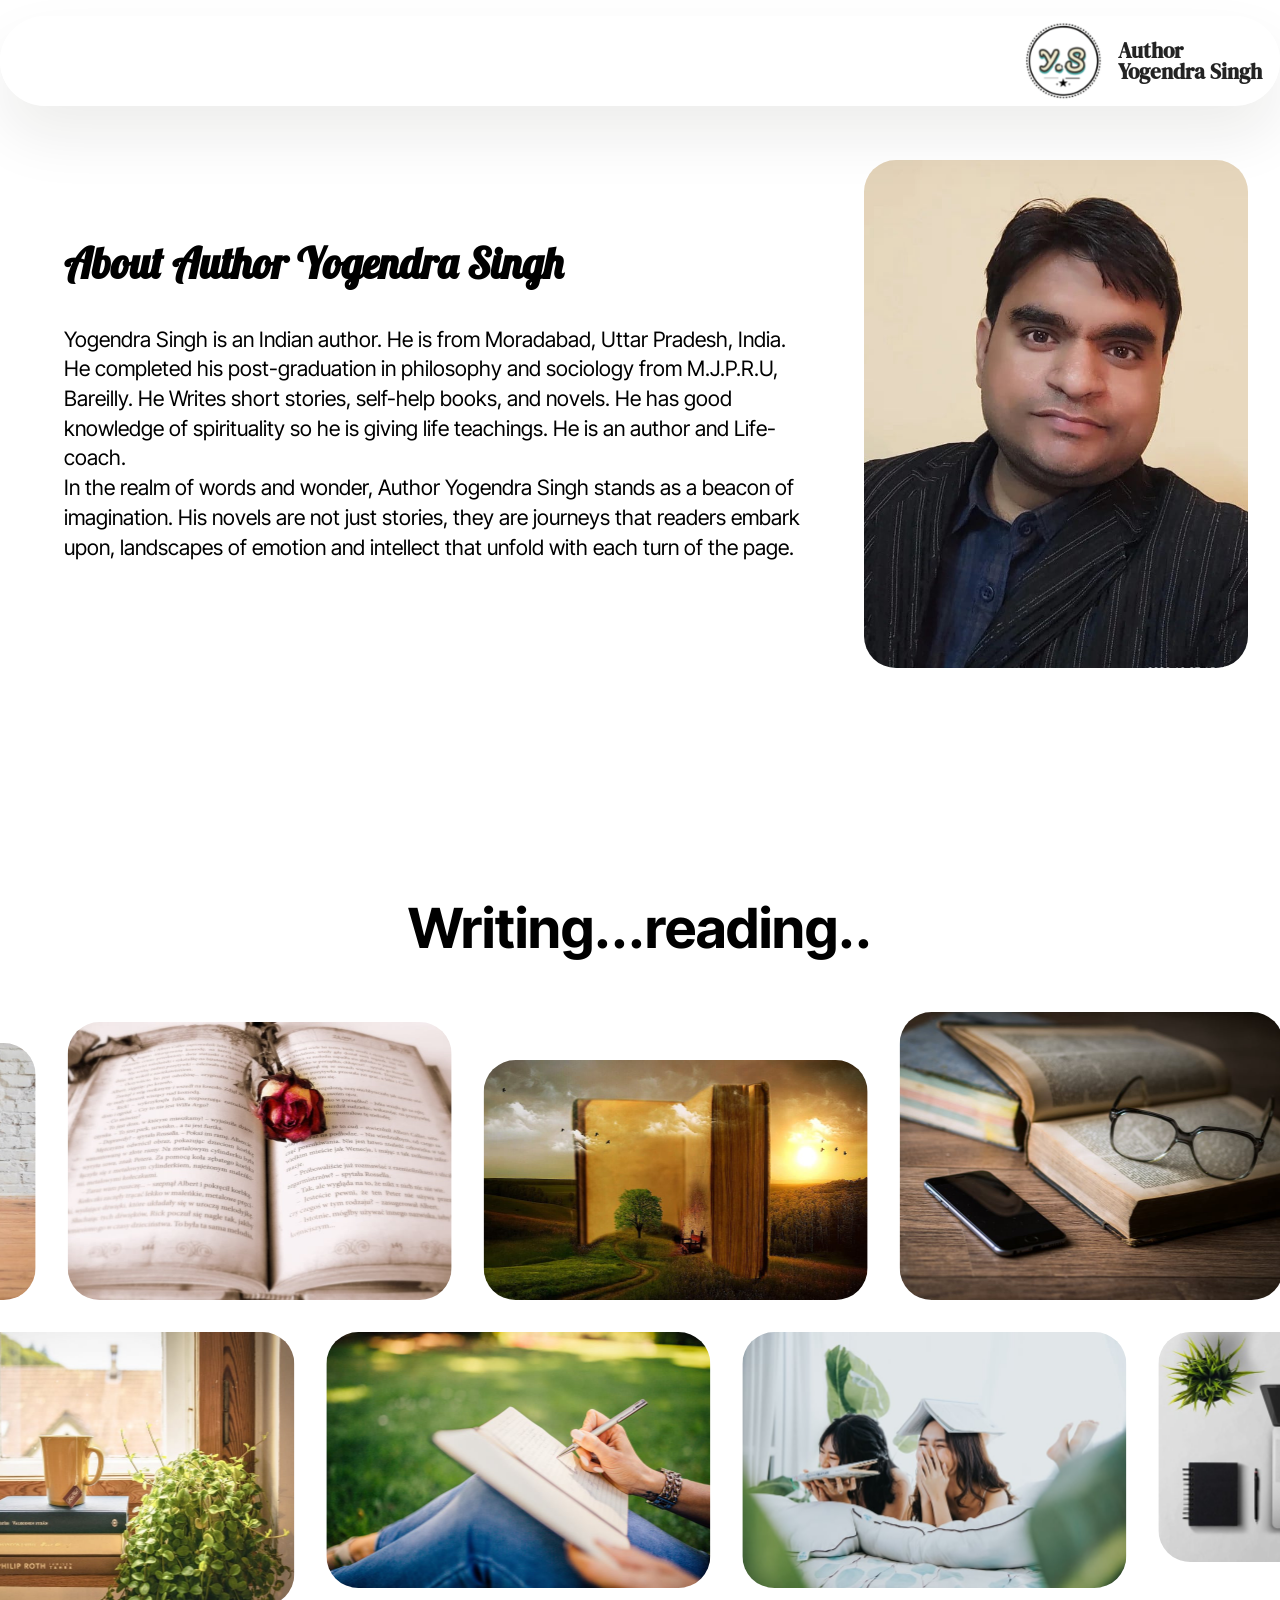
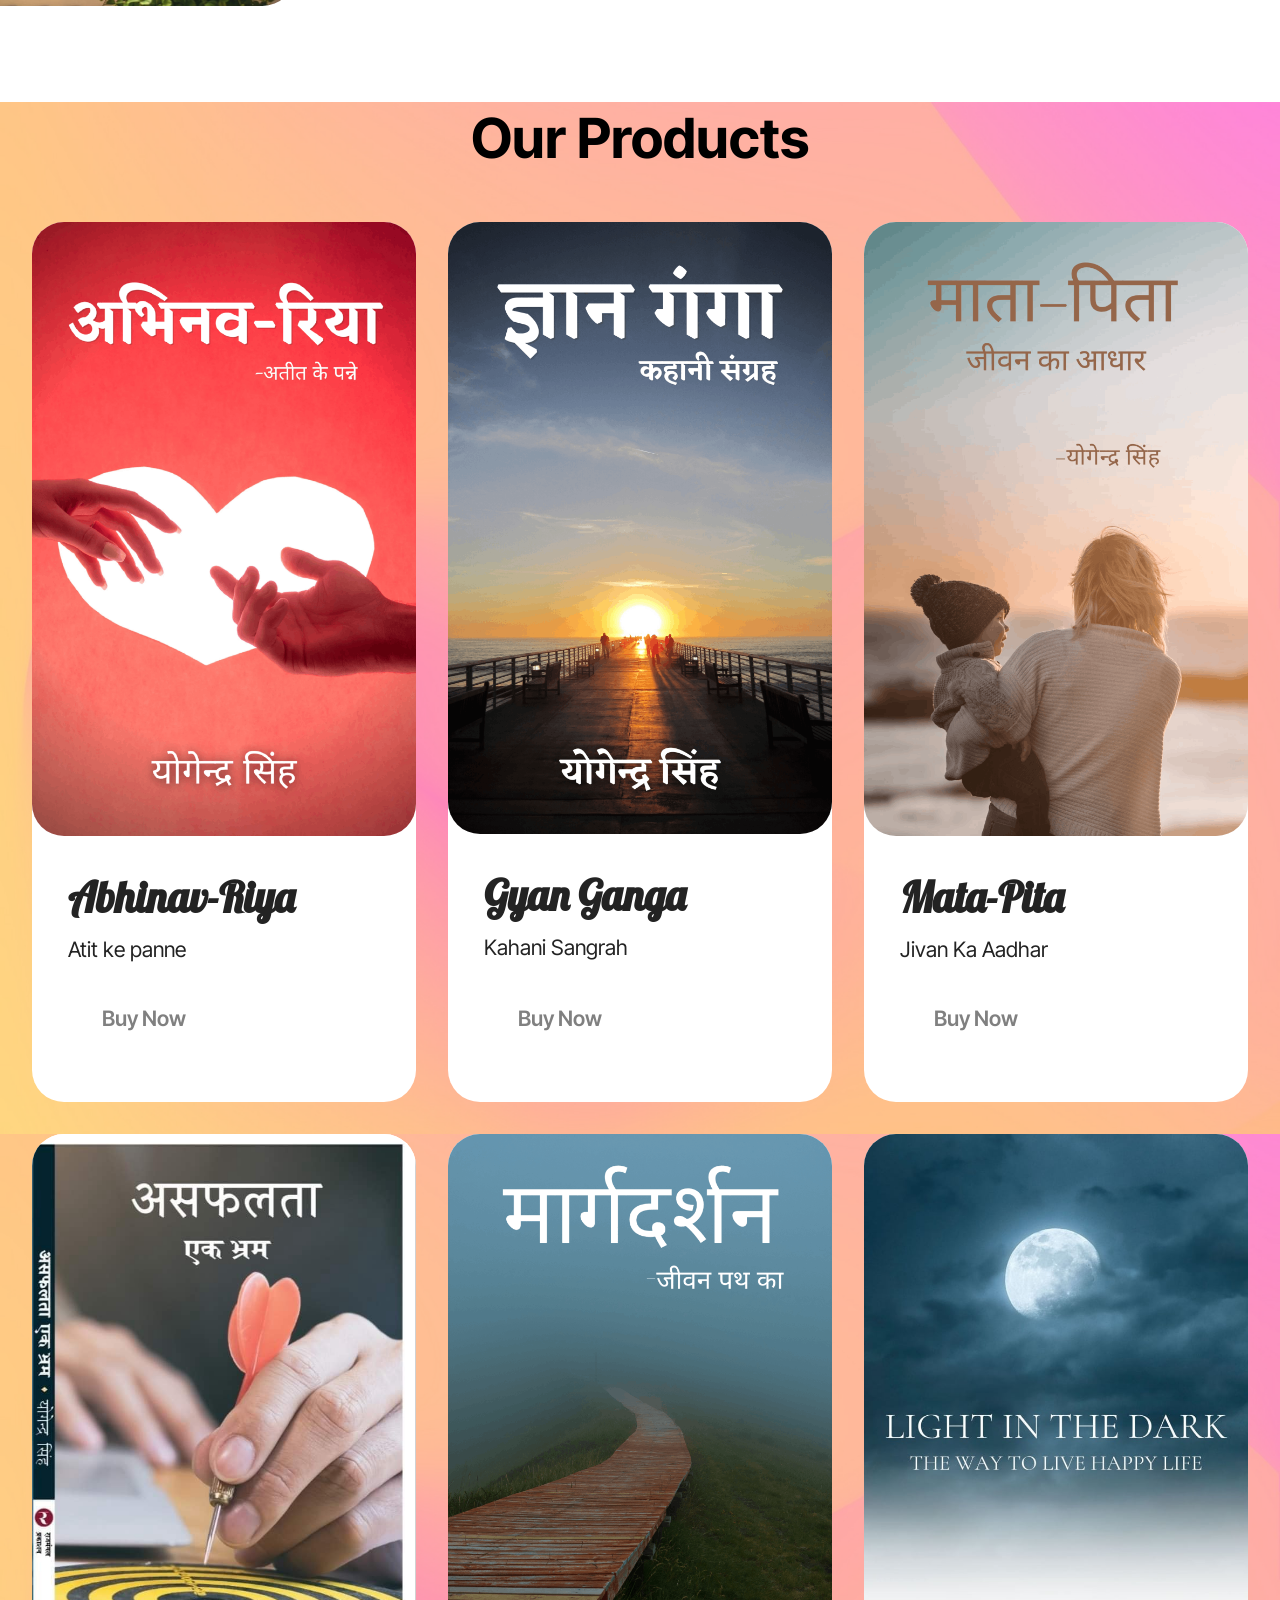
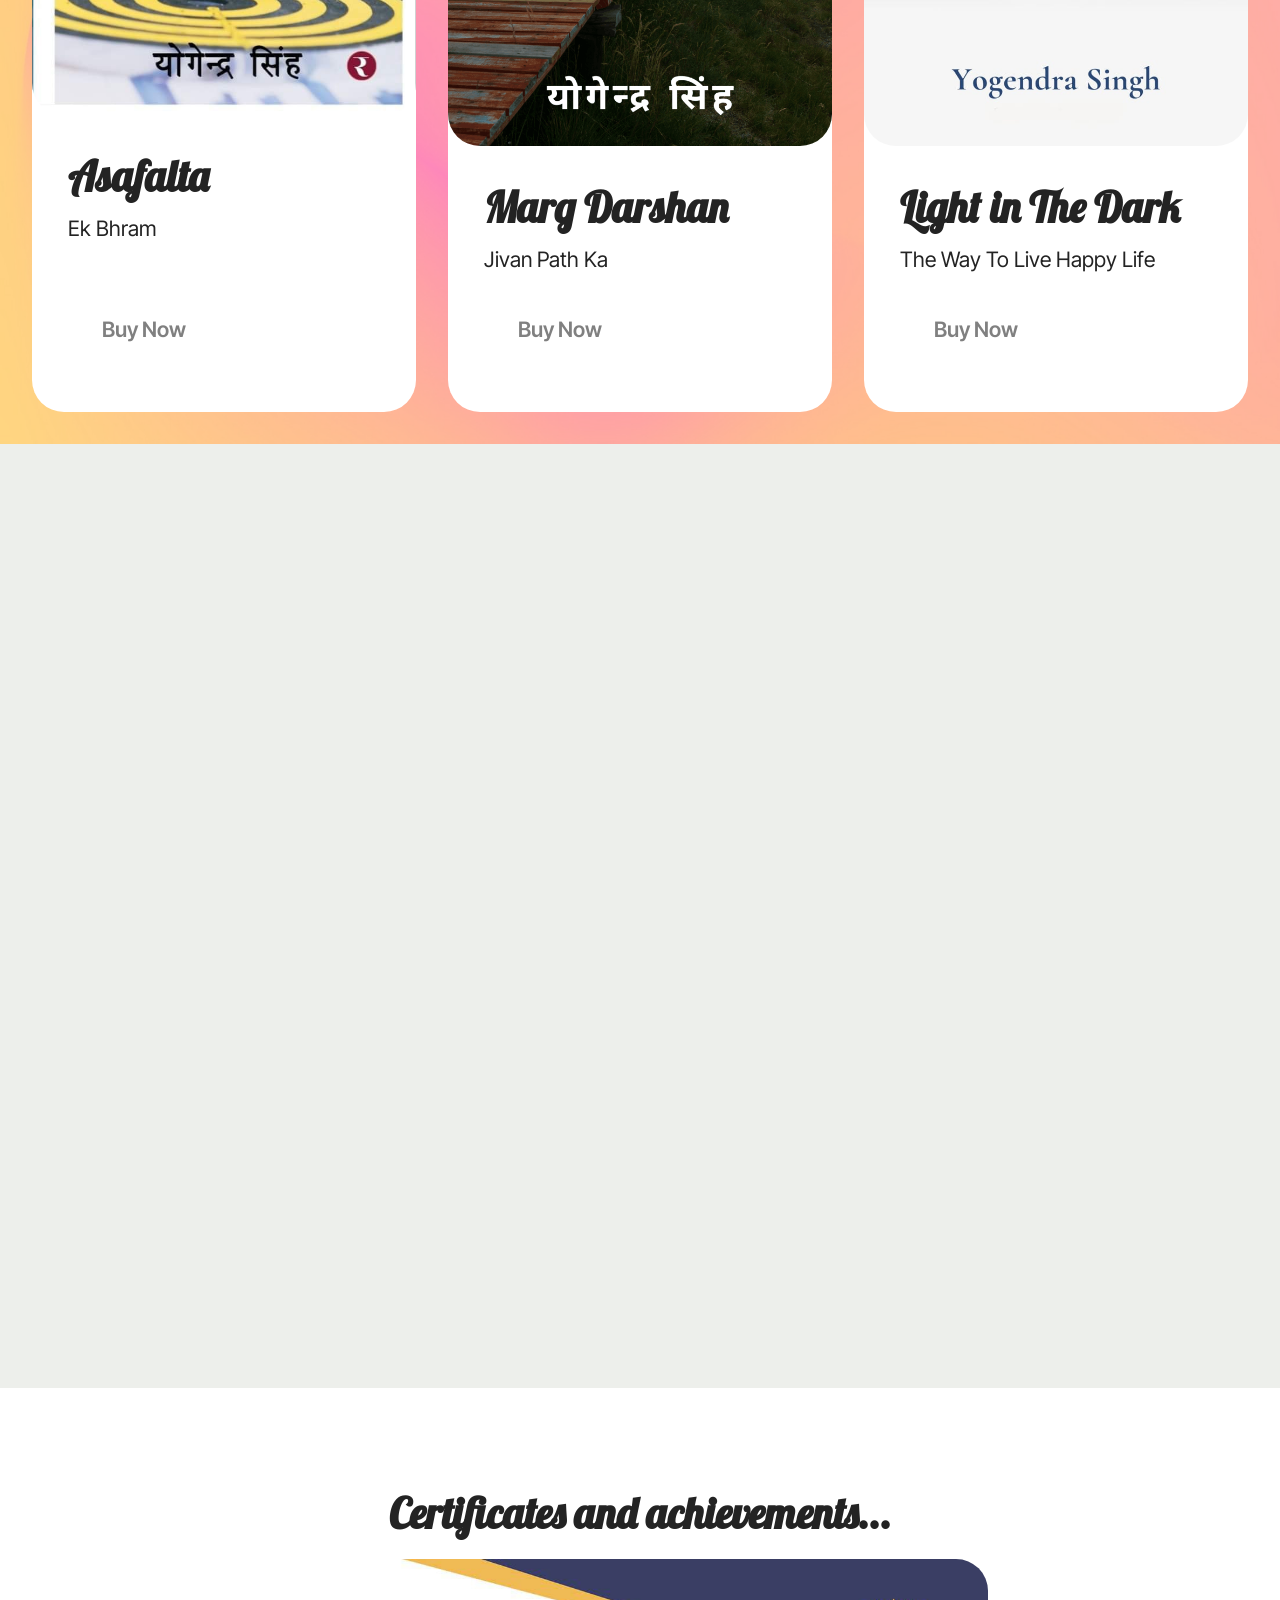
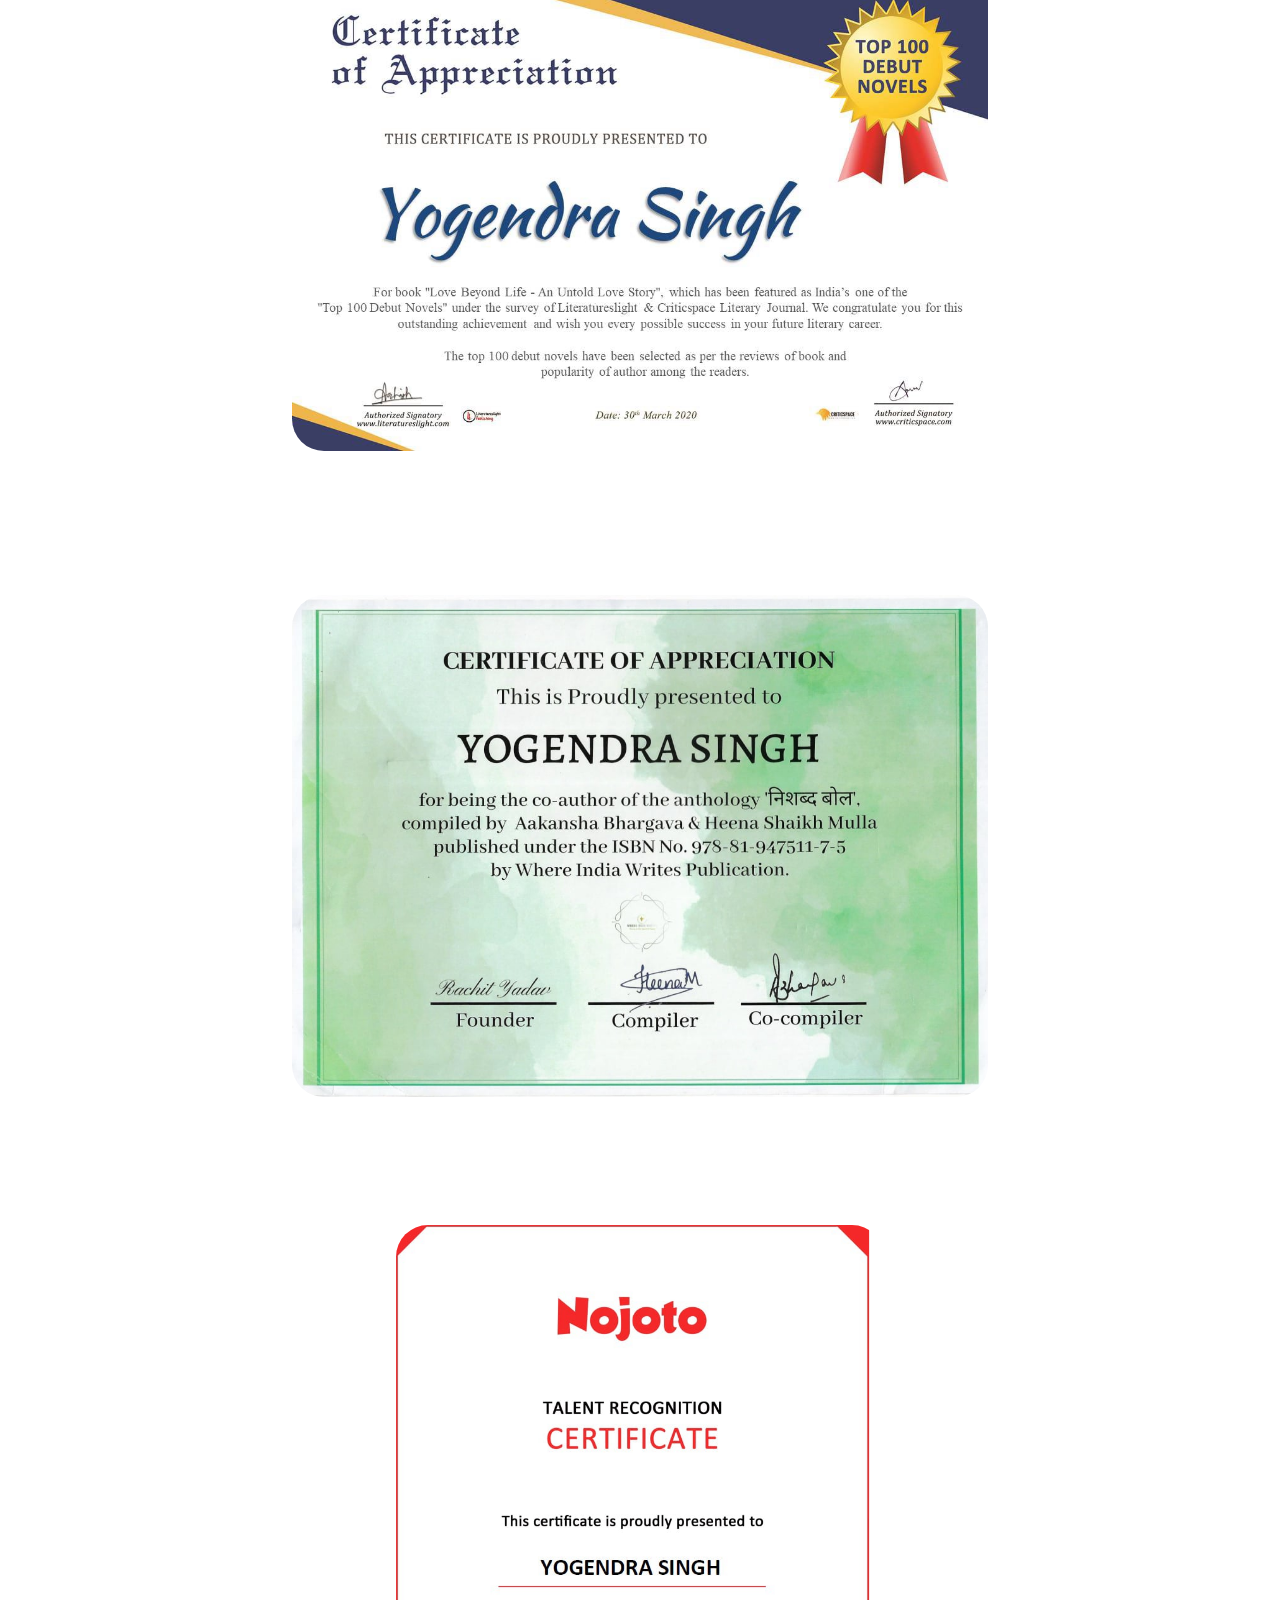
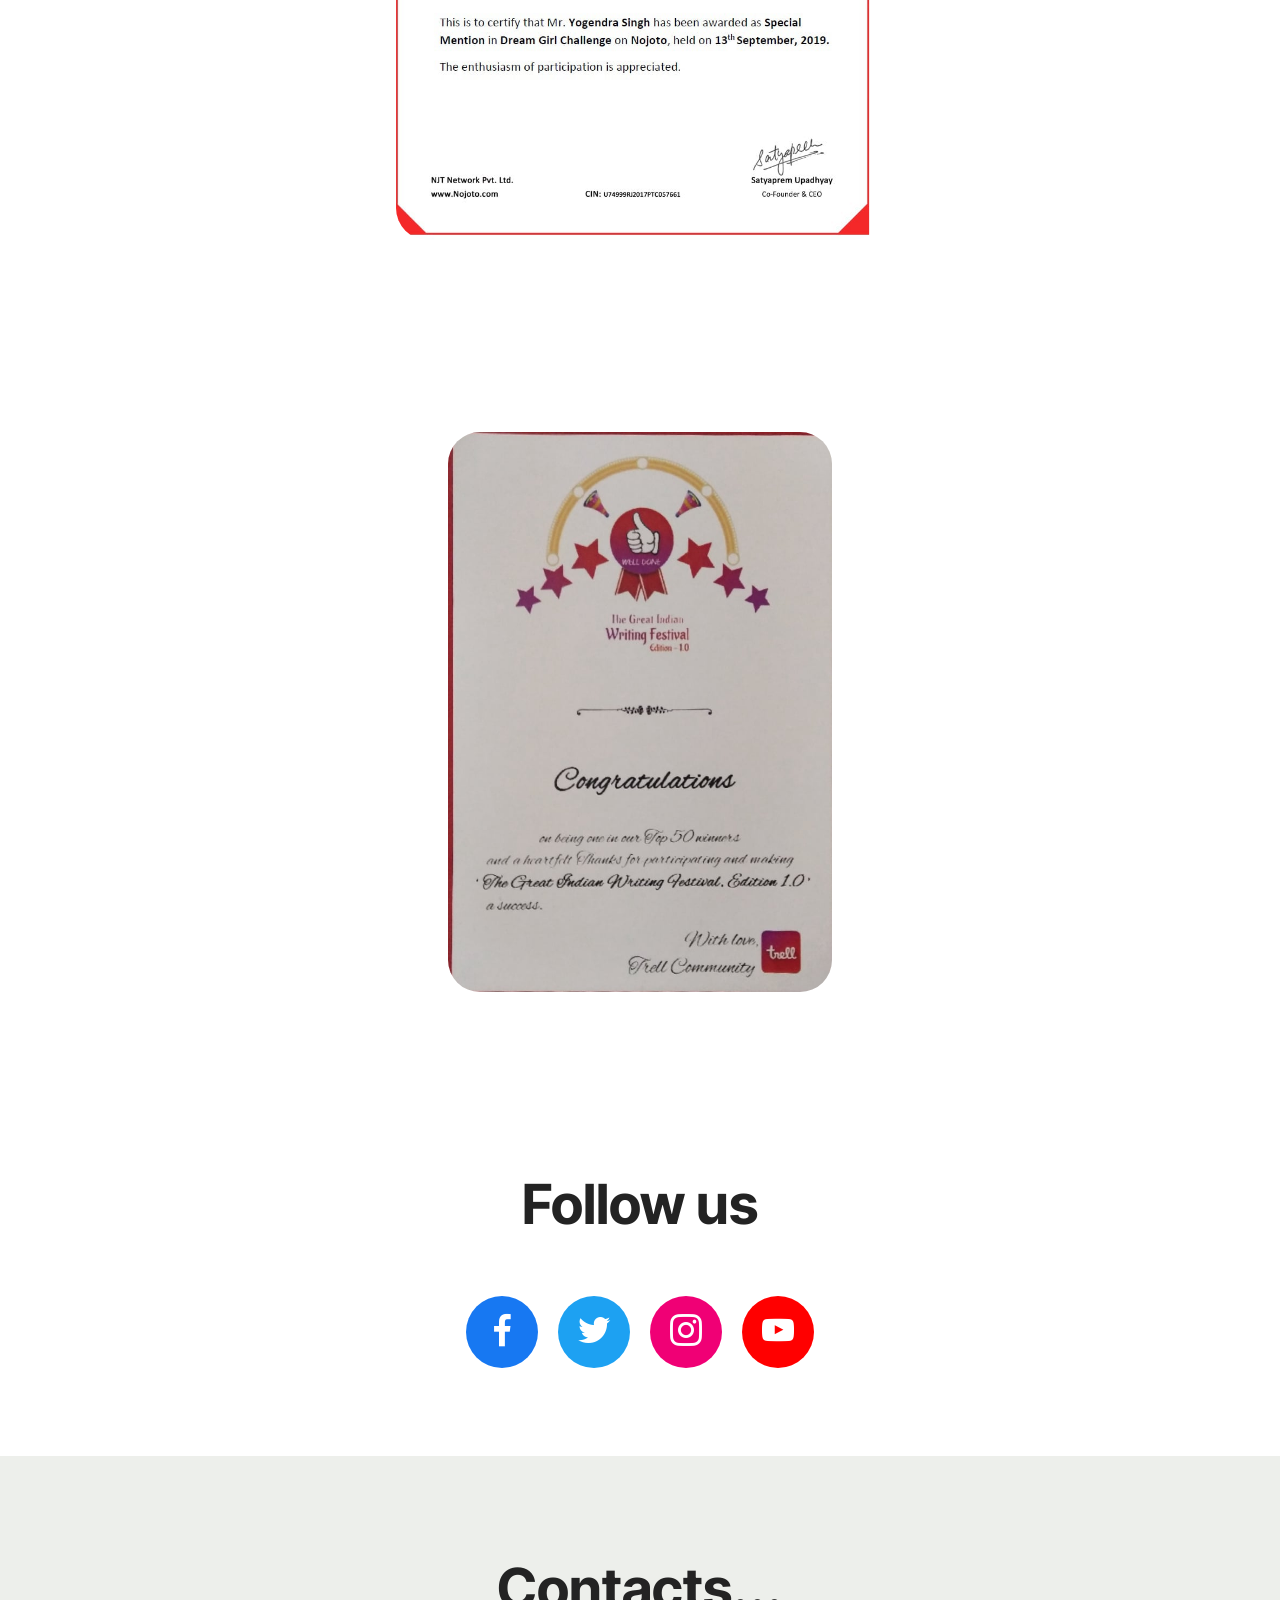
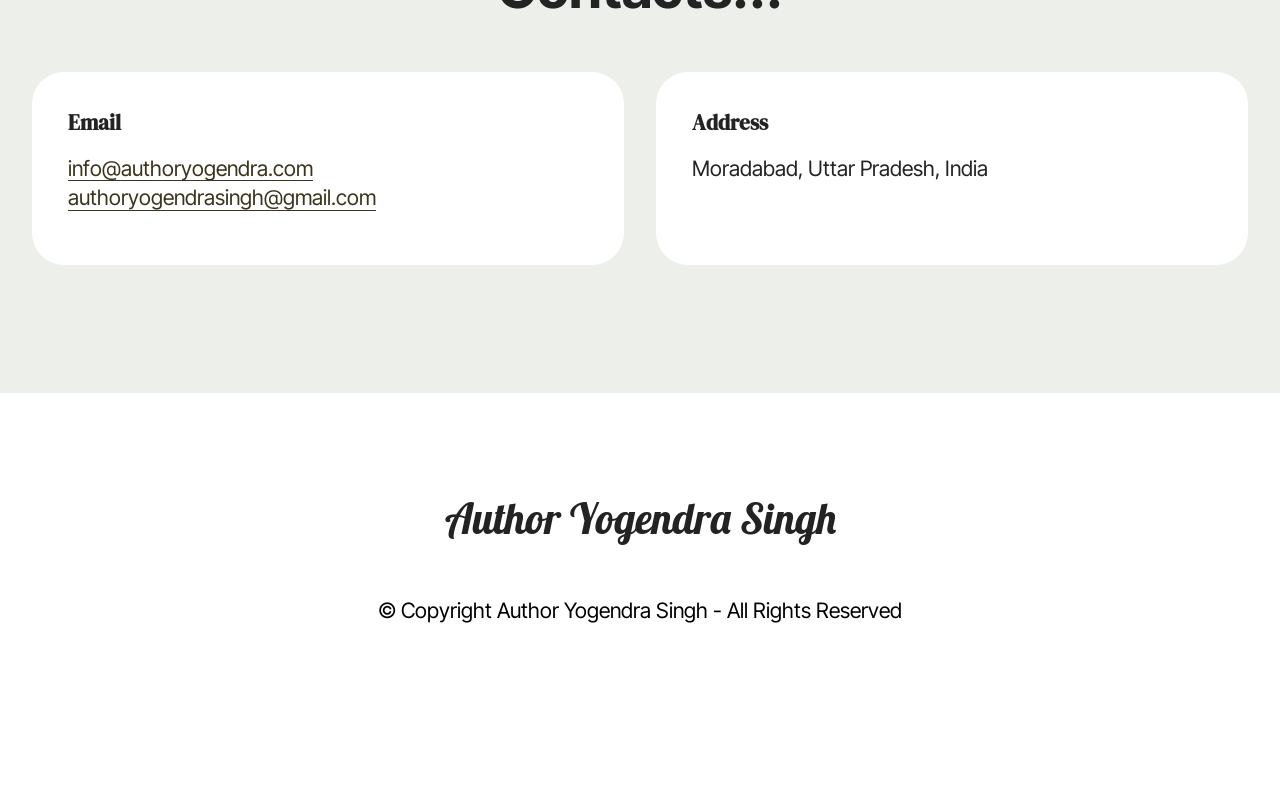
<file: index.html>
<!DOCTYPE html>
<html  >
<head>
  <!-- Site made with Mobirise Website Builder v5.9.13, https://mobirise.com -->
  <meta charset="UTF-8">
  <meta http-equiv="X-UA-Compatible" content="IE=edge">
  <meta name="generator" content="Mobirise v5.9.13, mobirise.com">
  <meta name="viewport" content="width=device-width, initial-scale=1, minimum-scale=1">
  <link rel="shortcut icon" href="assets/images/download-96x96.png" type="image/x-icon">
  <meta name="description" content="">
  
  
  <title>Home</title>
  <link rel="stylesheet" href="assets/web/assets/mobirise-icons2/mobirise2.css">
  <link rel="stylesheet" href="assets/bootstrap/css/bootstrap.min.css">
  <link rel="stylesheet" href="assets/bootstrap/css/bootstrap-grid.min.css">
  <link rel="stylesheet" href="assets/bootstrap/css/bootstrap-reboot.min.css">
  <link rel="stylesheet" href="assets/animatecss/animate.css">
  <link rel="stylesheet" href="assets/dropdown/css/style.css">
  <link rel="stylesheet" href="assets/socicon/css/styles.css">
  <link rel="stylesheet" href="assets/theme/css/style.css">
  <link rel="preload" href="https://fonts.googleapis.com/css?family=Inter+Tight:100,200,300,400,500,600,700,800,900,100i,200i,300i,400i,500i,600i,700i,800i,900i&display=swap" as="style" onload="this.onload=null;this.rel='stylesheet'">
  <noscript><link rel="stylesheet" href="https://fonts.googleapis.com/css?family=Inter+Tight:100,200,300,400,500,600,700,800,900,100i,200i,300i,400i,500i,600i,700i,800i,900i&display=swap"></noscript>
  <link rel="preload" href="https://fonts.googleapis.com/css?family=Lobster:400&display=swap" as="style" onload="this.onload=null;this.rel='stylesheet'">
  <noscript><link rel="stylesheet" href="https://fonts.googleapis.com/css?family=Lobster:400&display=swap"></noscript>
  <link rel="preload" href="https://fonts.googleapis.com/css?family=DM+Serif+Display:400,400i&display=swap" as="style" onload="this.onload=null;this.rel='stylesheet'">
  <noscript><link rel="stylesheet" href="https://fonts.googleapis.com/css?family=DM+Serif+Display:400,400i&display=swap"></noscript>
  <link rel="preload" as="style" href="assets/mobirise/css/mbr-additional.css?v=7KCooY"><link rel="stylesheet" href="assets/mobirise/css/mbr-additional.css?v=7KCooY" type="text/css">

  
  
  
</head>
<body>
  
  <section data-bs-version="5.1" class="menu menu1 cid-uabtfNA4do" once="menu" id="menu01-1q">
	

	<nav class="navbar navbar-dropdown navbar-expand-lg">
		<div class="container">
			<div class="navbar-brand">
				<span class="navbar-logo">
					<a href="http://authoryogendra.com">
						<img src="assets/images/download-96x96.png" alt="Mobirise Website Builder" style="height: 5rem;">
					</a>
				</span>
				<span class="navbar-caption-wrap"><a class="navbar-caption text-black text-primary display-4" href="http://authoryogendra.com">Author<br>Yogendra Singh</a></span>
			</div>
			
			
		</div>
	</nav>
</section>

<section data-bs-version="5.1" class="start article4 cid-uabpik7nTS" id="article04-1k">
	

	
	

	<div class="container">
		<div class="row justify-content-center">
			<div class="col-12 col-md-12 col-lg-4 image-wrapper">
				<img class="w-100" src="assets/images/yogi-632x836.jpg" alt="Mobirise Website Builder">
			</div>
			<div class="col-12 col-md-12 col-lg">
				<div class="text-wrapper align-left">
					<h1 class="mbr-section-title mbr-fonts-style mb-4 display-5">
						<strong>About Author Yogendra Singh</strong><strong><br></strong></h1>
					<p class="mbr-text mbr-fonts-style mb-4 display-7">
						Yogendra Singh is an Indian author. He is from Moradabad, Uttar Pradesh, India. He completed his post-graduation in philosophy and sociology from M.J.P.R.U, Bareilly. He Writes short stories, self-help books, and novels. He has good knowledge of spirituality so he is giving life teachings. He is an author and Life-coach.<br>In the realm of words and wonder, Author Yogendra Singh stands as a beacon of imagination. His novels are not just stories, they are journeys that readers embark upon, landscapes of emotion and intellect that unfold with each turn of the page.<br>
					</p>
					
				</div>
			</div>
		</div>
	</div>
</section>

<section data-bs-version="5.1" class="gallery4 cid-uabqQ0Pp3f" id="gallery04-1l">
  
  
  <div class="container-fluid gallery-wrapper">
    <div class="row justify-content-center">
      <div class="col-12 content-head">
        <div class="mbr-section-head mb-5">
          <h4 class="mbr-section-title mbr-fonts-style align-center mb-0 display-2"><strong>Writing...reading..</strong></h4>
          
        </div>
      </div>
    </div>
    <div class="grid-container">
      <div class="grid-container-1" style="transform: translate3d(-200px, 0px, 0px);">
        <div class="grid-item">
          <img src="assets/images/mbr-1-768x513.jpg" alt="Mobirise Website Builder">
        </div>
        <div class="grid-item">
          <img src="assets/images/mbr-768x556.jpg" alt="Mobirise Website Builder">
        </div>
        <div class="grid-item">
          <img src="assets/images/mbr-768x480.jpg" alt="Mobirise Website Builder">
        </div>
        <div class="grid-item">
          <img src="assets/images/mbr-768x576.jpg" alt="Mobirise Website Builder">
        </div>
      </div>
      <div class="grid-container-2" style="transform: translate3d(-70px, 0px, 0px);">
        <div class="grid-item">
          <img src="assets/images/mbr-768x548.jpg" alt="Mobirise Website Builder">
        </div>
        <div class="grid-item">
          <img src="assets/images/mbr-1-768x512.jpg" alt="Mobirise Website Builder">
        </div>
        <div class="grid-item">
          <img src="assets/images/mbr-768x513.jpg" alt="Mobirise Website Builder">
        </div>
        <div class="grid-item">
          <img src="assets/images/mbr-768x461.jpg" alt="Mobirise Website Builder">
        </div>
      </div>
    </div>
  </div>
</section>

<section data-bs-version="5.1" class="pricing02 cid-uabiNWmJzc" id="pricing02-1i">
  
  <div class="mbr-overlay"></div>
  <div class="container">
    <div class="row justify-content-center">
      <div class="col-12 content-head">
        <div class="mbr-section-head mb-5">
          <h4 class="mbr-section-title mbr-fonts-style align-center mb-0 display-2">
            <strong>Our Products</strong>
          </h4>
          
          
        </div>
      </div>
    </div>
    <div class="row">
      <div class="item features-image col-12 col-md-6 col-lg-4">
        <div class="item-wrapper">
          <div class="item-img">
            <img src="assets/images/20220512-111811-712x1139.png" alt="Mobirise Website Builder">
          </div>
          <div class="item-content">
            <h5 class="item-title mbr-fonts-style display-5">
              <strong>Abhinav-Riya</strong></h5>
            <h6 class="item-subtitle mbr-fonts-style display-7">
              Atit ke panne</h6>
            
            <div class="mbr-section-btn item-footer"><a href="https://notionpress.com/read/abhinav-riya" class="btn item-btn btn-primary display-7" target="_blank">Buy Now</a></div>
          </div>

        </div>
      </div>
      <div class="item features-image col-12 col-md-6 col-lg-4">
        <div class="item-wrapper">
          <div class="item-img">
            <img src="assets/images/png-20220315-112415-712x1136.png" alt="Mobirise Website Builder">
          </div>
          <div class="item-content">
            <h5 class="item-title mbr-fonts-style display-5">
              <strong>Gyan Ganga</strong></h5>
            <h6 class="item-subtitle mbr-fonts-style display-7">Kahani Sangrah</h6>
            
            <div class="mbr-section-btn item-footer"><a href="https://notionpress.com/read/gyan-ganga-1368373-1368373" class="btn item-btn btn-primary display-7" target="_blank">Buy Now</a></div>
          </div>
        </div>
      </div>
      <div class="item features-image col-12 col-md-6 col-lg-4">
        <div class="item-wrapper">
          <div class="item-img">
            <img src="assets/images/20220323-161016-712x1139.png" alt="Mobirise Website Builder">
          </div>
          <div class="item-content">
            <h5 class="item-title mbr-fonts-style display-5">
              <strong>Mata-Pita</strong></h5>
            <h6 class="item-subtitle mbr-fonts-style display-7">
              Jivan Ka Aadhar</h6>
            
            <div class="mbr-section-btn item-footer"><a href="https://notionpress.com/read/mata-pita" class="btn item-btn btn-primary display-7" target="_blank">Buy Now</a></div>
          </div>
        </div>
      </div>
    </div>
  </div>
</section>

<section data-bs-version="5.1" class="pricing02 cid-uabiOFfcFu" id="pricing02-1j">
  
  <div class="mbr-overlay"></div>
  <div class="container">
    <div class="row justify-content-center">
      <div class="col-12 content-head">
        
      </div>
    </div>
    <div class="row">
      <div class="item features-image col-12 col-md-6 col-lg-4">
        <div class="item-wrapper">
          <div class="item-img">
            <img src="assets/images/asaflta-ek-bhram-660x999.jpg" alt="Mobirise Website Builder">
          </div>
          <div class="item-content">
            <h5 class="item-title mbr-fonts-style display-5">
              <strong>Asafalta</strong></h5>
            <h6 class="item-subtitle mbr-fonts-style display-7">Ek Bhram</h6>
            
            <div class="mbr-section-btn item-footer"><a href="https://www.amazon.com/Asafalta-Ek-Bhram-Yogendra-Singh/dp/9390216451" class="btn item-btn btn-primary display-7" target="_blank">Buy Now</a></div>
          </div>

        </div>
      </div>
      <div class="item features-image col-12 col-md-6 col-lg-4">
        <div class="item-wrapper">
          <div class="item-img">
            <img src="assets/images/image.jpeg-712x1136.png" alt="Mobirise Website Builder">
          </div>
          <div class="item-content">
            <h5 class="item-title mbr-fonts-style display-5">
              <strong>Marg Darshan</strong></h5>
            <h6 class="item-subtitle mbr-fonts-style display-7">Jivan Path Ka</h6>
            
            <div class="mbr-section-btn item-footer"><a href="https://www.amazon.in/dp/B08KFLHR3B" class="btn item-btn btn-primary display-7" target="_blank">Buy Now</a></div>
          </div>
        </div>
      </div>
      <div class="item features-image col-12 col-md-6 col-lg-4">
        <div class="item-wrapper">
          <div class="item-img">
            <img src="assets/images/0001-14838171970-20201225-194029-712x1136.jpg" alt="Mobirise Website Builder">
          </div>
          <div class="item-content">
            <h5 class="item-title mbr-fonts-style display-5">
              <strong>Light in The Dark</strong></h5>
            <h6 class="item-subtitle mbr-fonts-style display-7">
              The Way To Live Happy Life</h6>
            
            <div class="mbr-section-btn item-footer"><a href="https://www.amazon.in/dp/B08RB6JSXR" class="btn item-btn btn-primary display-7" target="_blank">Buy Now</a></div>
          </div>
        </div>
      </div>
    </div>
  </div>
</section>

<section data-bs-version="5.1" class="gallery05 cid-uabqU4kS7P" id="gallery05-1m">
    

    
    
    <div class="container">
        <div class="row justify-content-center">
            <div class="col-md-12 content-head mb-5">
                <h1 class="mbr-section-title mbr-fonts-style mb-0 display-2"><strong>captured moments...</strong></h1>
                
            </div>
        </div>
        <div class="row justify-content-center  blockContent">
            <div class="col-12 col-lg-6">
                <div class="row">
                    <div class="col-xs-12 col-sm-12 col-md-6 col-lg-6 active">
                        <div class="item-wrapper">
                            <div class="item-img">
                                <img src="assets/images/fb-img-1576686070331-518x519.jpg" alt="Mobirise Website Builder" title="" data-slide-to="0" data-bs-slide-to="0" class="smallImage">
                            </div>

                        </div>
                    </div>
                    <div class="col-md-6 col-xs-12 col-sm-12 col-lg-6">
                        <div class="item-wrapper">
                            <div class="item-img">
                                <img src="assets/images/fb-img-1649014537142-518x388.jpg" alt="Mobirise Website Builder" title="" data-slide-to="1" data-bs-slide-to="1" class="smallImage">
                            </div>

                        </div>
                    </div>
                    <div class="col-xs-12 col-sm-12 col-md-6 col-lg-6">
                        <div class="item-wrapper">
                            <div class="item-img">
                                <img src="assets/images/fb-img-1649014539898-518x388.jpg" alt="Mobirise Website Builder" title="" data-slide-to="2" data-bs-slide-to="2" class="smallImage">
                            </div>
                        </div>
                    </div>
                    <div class="col-xs-12 col-sm-12 col-md-6 col-lg-6">
                        <div class="item-wrapper">
                            <div class="item-img">
                                <img src="assets/images/fb-img-1576686101468-518x508.jpg" alt="Mobirise Website Builder" title="" data-slide-to="3" data-bs-slide-to="3" class="smallImage">
                            </div>
                        </div>
                    </div>
                </div>
            </div>
            <div class="col-12 col-lg-6">
                <div class="item-wrapper">
                    <div class="item-img ">
                        <img class="w-100 largeImage" src="assets/images/img-20220404-11357-1080x1093.jpeg" alt="Mobirise Website Builder" data-slide-to="3" data-bs-slide-to="3">
                    </div>

                </div>
            </div>
        </div>
    </div>
</section>

<section data-bs-version="5.1" class="image3 cid-uacNAuCkk5" id="image03-1t">
  

  
  

  <div class="container">
    <div class="row justify-content-center">
      <div class="col-12 col-lg-7">
        <h4 class="mbr-description mbr-fonts-style mb-3 align-center display-5"><strong>Certificates and achievements...</strong></h4>
        
        <div class="image-wrapper">
          <img class="w-100" src="assets/images/top-100-debut-novels-literatureslight-16-2-1120x792.jpg" alt="Mobirise Website Builder">
        </div>
      </div>
    </div>
  </div>
</section>

<section data-bs-version="5.1" class="image3 cid-uacNVrBTRI" id="image03-1u">
  

  
  

  <div class="container">
    <div class="row justify-content-center">
      <div class="col-12 col-lg-7">
        
        
        <div class="image-wrapper">
          <img class="w-100" src="assets/images/001-1101x795.jpg" alt="Mobirise Website Builder">
        </div>
      </div>
    </div>
  </div>
</section>

<section data-bs-version="5.1" class="image3 cid-uacNWbrFa4" id="image03-1v">
  

  
  

  <div class="container">
    <div class="row justify-content-center">
      <div class="col-12 col-lg-5">
        
        
        <div class="image-wrapper">
          <img class="w-100" src="assets/images/sss-825x1039.jpg" alt="Mobirise Website Builder">
        </div>
      </div>
    </div>
  </div>
</section>

<section data-bs-version="5.1" class="image3 cid-uacNWP9gqW" id="image03-1w">
  

  
  

  <div class="container">
    <div class="row justify-content-center">
      <div class="col-12 col-lg-4">
        
        
        <div class="image-wrapper">
          <img class="w-100" src="assets/images/scanner-20200417-193231-710x1036.jpg" alt="Mobirise Website Builder">
        </div>
      </div>
    </div>
  </div>
</section>

<section data-bs-version="5.1" class="social4 cid-uabqYyXhXO" id="social04-1n">
    
    
    

    <div class="container">
        <div class="media-container-row">
            <div class="col-12">
                <h3 class="mbr-section-title align-center mb-5 mbr-fonts-style display-2">
                    <strong>Follow us</strong>
                </h3>
                <div class="social-list align-center">
                    <a class="iconfont-wrapper bg-facebook m-2 " target="_blank" href="https://www.facebook.com/authoryogendrasingh">
                        <span class="socicon-facebook socicon"></span>
                    </a>
                    <a class="iconfont-wrapper bg-twitter m-2" href="https://twitter.com/authoryogendra" target="_blank">
                        <span class="socicon-twitter socicon"></span>
                    </a>
                    <a class="iconfont-wrapper bg-instagram m-2" href="https://www.instagram.com/authoryogendrasingh" target="_blank">
                        <span class="socicon-instagram socicon"></span>
                    </a>
                    
                    
                    
                    
                    
                    
                    <a class="iconfont-wrapper bg-youtube m-2" href="https://www.youtube.com/channel/UC0AVZmReZIJlssT7CkR7dLw" target="_blank">
                        <span class="socicon-youtube socicon"></span>
                    </a>
                    
                </div>
            </div>
        </div>
    </div>
</section>

<section data-bs-version="5.1" class="contacts01 cid-uabrn3nCEk" id="contacts01-1p">
    

    
    
    <div class="container">
        <div class="row justify-content-center">
            <div class="col-12 content-head">
                <div class="mbr-section-head mb-5">
                    <h3 class="mbr-section-title mbr-fonts-style align-center mb-0 display-2">
                        <strong>Contacts...</strong></h3>
                    
                </div>
            </div>
        </div>
        <div class="row">
            
            <div class="item features-without-image col-12 col-md-6 active">
                <div class="item-wrapper">
                    <div class="text-wrapper">
                        <h6 class="card-title mbr-fonts-style mb-3 display-4">
                            <strong>Email</strong>
                        </h6>
                        <p class="mbr-text mbr-fonts-style display-7"><a href="mailto:info@authoryogendra.com" class="text-success">info@authoryogendra.com</a><br><a href="mailto:authoryogendrasingh@gmail.com" class="text-success">authoryogendrasingh@gmail.com</a></p>
                    </div>
                </div>
            </div>
            <div class="item features-without-image col-12 col-md-6">
                <div class="item-wrapper">
                    <div class="text-wrapper">
                        <h6 class="card-title mbr-fonts-style mb-3 display-4">
                            <strong>Address</strong>
                        </h6>
                        <p class="mbr-text mbr-fonts-style display-7">
                            Moradabad, Uttar Pradesh, India</p>
                    </div>
                </div>
            </div>
            
        </div>
    </div>
</section>

<section data-bs-version="5.1" class="footer3 cid-uabyGXyqfF" once="footers" id="footer03-1s">

        

    

    <div class="container">
        <div class="row">
            <div class="row-links">
                <ul class="header-menu">
                  
                  
                  
                  
                <li class="header-menu-item mbr-fonts-style display-5">Author Yogendra Singh</li></ul>
              </div>

            
            <div class="col-12 mt-4">
                <p class="mbr-fonts-style copyright display-7">
                    © Copyright Author Yogendra Singh - All Rights Reserved
                </p>
            </div>
        </div>
    </div>
</section><section class="display-7" style="padding: 0;align-items: center;justify-content: center;flex-wrap: wrap;    align-content: center;display: flex;position: relative;height: 4rem;"><a href="https://mobiri.se/3173440" style="flex: 1 1;height: 4rem;position: absolute;width: 100%;z-index: 1;"><img alt="" style="height: 4rem;" src="[data-uri]"></a><p style="margin: 0;text-align: center;" class="display-7">&#8204;</p><a style="z-index:1" href="https://mobirise.com/builder/ai-website-maker.html">AI Website Maker</a></section><script src="assets/bootstrap/js/bootstrap.bundle.min.js"></script>  <script src="assets/smoothscroll/smooth-scroll.js"></script>  <script src="assets/ytplayer/index.js"></script>  <script src="assets/dropdown/js/navbar-dropdown.js"></script>  <script src="assets/scrollgallery/scroll-gallery.js"></script>  <script src="assets/theme/js/script.js"></script>  
  
  
  <input name="animation" type="hidden">
  </body>
</html>
</file>
<file: assets/web/assets/mobirise-icons2/mobirise2.css>
@font-face {
  font-family: 'Moririse2';
  font-display: swap;
  src:  url('mobirise2.eot?f2bix4');
  src:  url('mobirise2.eot?f2bix4#iefix') format('embedded-opentype'),
    url('mobirise2.ttf?f2bix4') format('truetype'),
    url('mobirise2.woff?f2bix4') format('woff'),
    url('mobirise2.svg?f2bix4#mobirise2') format('svg');
  font-weight: normal;
  font-style: normal;
}

[class^="mobi-"], [class*=" mobi-"] {
  /* use !important to prevent issues with browser extensions that change fonts */
  font-family: 'Moririse2' !important;
  speak: none;
  font-style: normal;
  font-weight: normal;
  font-variant: normal;
  text-transform: none;
  line-height: 1;

  /* Better Font Rendering =========== */
  -webkit-font-smoothing: antialiased;
  -moz-osx-font-smoothing: grayscale;
}

.mobi-mbri-add-submenu:before {
  content: "\e900";
}
.mobi-mbri-alert:before {
  content: "\e901";
}
.mobi-mbri-align-center:before {
  content: "\e902";
}
.mobi-mbri-align-justify:before {
  content: "\e903";
}
.mobi-mbri-align-left:before {
  content: "\e904";
}
.mobi-mbri-align-right:before {
  content: "\e905";
}
.mobi-mbri-android:before {
  content: "\e906";
}
.mobi-mbri-apple:before {
  content: "\e907";
}
.mobi-mbri-arrow-down:before {
  content: "\e908";
}
.mobi-mbri-arrow-next:before {
  content: "\e909";
}
.mobi-mbri-arrow-prev:before {
  content: "\e90a";
}
.mobi-mbri-arrow-up:before {
  content: "\e90b";
}
.mobi-mbri-bold:before {
  content: "\e90c";
}
.mobi-mbri-bookmark:before {
  content: "\e90d";
}
.mobi-mbri-bootstrap:before {
  content: "\e90e";
}
.mobi-mbri-briefcase:before {
  content: "\e90f";
}
.mobi-mbri-browse:before {
  content: "\e910";
}
.mobi-mbri-bulleted-list:before {
  content: "\e911";
}
.mobi-mbri-calendar:before {
  content: "\e912";
}
.mobi-mbri-camera:before {
  content: "\e913";
}
.mobi-mbri-cart-add:before {
  content: "\e914";
}
.mobi-mbri-cart-full:before {
  content: "\e915";
}
.mobi-mbri-cash:before {
  content: "\e916";
}
.mobi-mbri-change-style:before {
  content: "\e917";
}
.mobi-mbri-chat:before {
  content: "\e918";
}
.mobi-mbri-clock:before {
  content: "\e919";
}
.mobi-mbri-close:before {
  content: "\e91a";
}
.mobi-mbri-cloud:before {
  content: "\e91b";
}
.mobi-mbri-code:before {
  content: "\e91c";
}
.mobi-mbri-contact-form:before {
  content: "\e91d";
}
.mobi-mbri-credit-card:before {
  content: "\e91e";
}
.mobi-mbri-cursor-click:before {
  content: "\e91f";
}
.mobi-mbri-cust-feedback:before {
  content: "\e920";
}
.mobi-mbri-database:before {
  content: "\e921";
}
.mobi-mbri-delivery:before {
  content: "\e922";
}
.mobi-mbri-desktop:before {
  content: "\e923";
}
.mobi-mbri-devices:before {
  content: "\e924";
}
.mobi-mbri-down:before {
  content: "\e925";
}
.mobi-mbri-download-2:before {
  content: "\e926";
}
.mobi-mbri-download:before {
  content: "\e927";
}
.mobi-mbri-drag-n-drop-2:before {
  content: "\e928";
}
.mobi-mbri-drag-n-drop:before {
  content: "\e929";
}
.mobi-mbri-edit-2:before {
  content: "\e92a";
}
.mobi-mbri-edit:before {
  content: "\e92b";
}
.mobi-mbri-error:before {
  content: "\e92c";
}
.mobi-mbri-extension:before {
  content: "\e92d";
}
.mobi-mbri-features:before {
  content: "\e92e";
}
.mobi-mbri-file:before {
  content: "\e92f";
}
.mobi-mbri-flag:before {
  content: "\e930";
}
.mobi-mbri-folder:before {
  content: "\e931";
}
.mobi-mbri-gift:before {
  content: "\e932";
}
.mobi-mbri-github:before {
  content: "\e933";
}
.mobi-mbri-globe-2:before {
  content: "\e934";
}
.mobi-mbri-globe:before {
  content: "\e935";
}
.mobi-mbri-growing-chart:before {
  content: "\e936";
}
.mobi-mbri-hearth:before {
  content: "\e937";
}
.mobi-mbri-help:before {
  content: "\e938";
}
.mobi-mbri-home:before {
  content: "\e939";
}
.mobi-mbri-hot-cup:before {
  content: "\e93a";
}
.mobi-mbri-idea:before {
  content: "\e93b";
}
.mobi-mbri-image-gallery:before {
  content: "\e93c";
}
.mobi-mbri-image-slider:before {
  content: "\e93d";
}
.mobi-mbri-info:before {
  content: "\e93e";
}
.mobi-mbri-italic:before {
  content: "\e93f";
}
.mobi-mbri-key:before {
  content: "\e940";
}
.mobi-mbri-laptop:before {
  content: "\e941";
}
.mobi-mbri-layers:before {
  content: "\e942";
}
.mobi-mbri-left-right:before {
  content: "\e943";
}
.mobi-mbri-left:before {
  content: "\e944";
}
.mobi-mbri-letter:before {
  content: "\e945";
}
.mobi-mbri-like:before {
  content: "\e946";
}
.mobi-mbri-link:before {
  content: "\e947";
}
.mobi-mbri-lock:before {
  content: "\e948";
}
.mobi-mbri-login:before {
  content: "\e949";
}
.mobi-mbri-logout:before {
  content: "\e94a";
}
.mobi-mbri-magic-stick:before {
  content: "\e94b";
}
.mobi-mbri-map-pin:before {
  content: "\e94c";
}
.mobi-mbri-menu:before {
  content: "\e94d";
}
.mobi-mbri-mobile-2:before {
  content: "\e94e";
}
.mobi-mbri-mobile-horizontal:before {
  content: "\e94f";
}
.mobi-mbri-mobile:before {
  content: "\e950";
}
.mobi-mbri-mobirise:before {
  content: "\e951";
}
.mobi-mbri-more-horizontal:before {
  content: "\e952";
}
.mobi-mbri-more-vertical:before {
  content: "\e953";
}
.mobi-mbri-music:before {
  content: "\e954";
}
.mobi-mbri-new-file:before {
  content: "\e955";
}
.mobi-mbri-numbered-list:before {
  content: "\e956";
}
.mobi-mbri-opened-folder:before {
  content: "\e957";
}
.mobi-mbri-pages:before {
  content: "\e958";
}
.mobi-mbri-paper-plane:before {
  content: "\e959";
}
.mobi-mbri-paperclip:before {
  content: "\e95a";
}
.mobi-mbri-phone:before {
  content: "\e95b";
}
.mobi-mbri-photo:before {
  content: "\e95c";
}
.mobi-mbri-photos:before {
  content: "\e95d";
}
.mobi-mbri-pin:before {
  content: "\e95e";
}
.mobi-mbri-play:before {
  content: "\e95f";
}
.mobi-mbri-plus:before {
  content: "\e960";
}
.mobi-mbri-preview:before {
  content: "\e961";
}
.mobi-mbri-print:before {
  content: "\e962";
}
.mobi-mbri-protect:before {
  content: "\e963";
}
.mobi-mbri-question:before {
  content: "\e964";
}
.mobi-mbri-quote-left:before {
  content: "\e965";
}
.mobi-mbri-quote-right:before {
  content: "\e966";
}
.mobi-mbri-redo:before {
  content: "\e967";
}
.mobi-mbri-refresh:before {
  content: "\e968";
}
.mobi-mbri-responsive-2:before {
  content: "\e969";
}
.mobi-mbri-responsive:before {
  content: "\e96a";
}
.mobi-mbri-right:before {
  content: "\e96b";
}
.mobi-mbri-rocket:before {
  content: "\e96c";
}
.mobi-mbri-sad-face:before {
  content: "\e96d";
}
.mobi-mbri-sale:before {
  content: "\e96e";
}
.mobi-mbri-save:before {
  content: "\e96f";
}
.mobi-mbri-search:before {
  content: "\e970";
}
.mobi-mbri-setting-2:before {
  content: "\e971";
}
.mobi-mbri-setting-3:before {
  content: "\e972";
}
.mobi-mbri-setting:before {
  content: "\e973";
}
.mobi-mbri-share:before {
  content: "\e974";
}
.mobi-mbri-shopping-bag:before {
  content: "\e975";
}
.mobi-mbri-shopping-basket:before {
  content: "\e976";
}
.mobi-mbri-shopping-cart:before {
  content: "\e977";
}
.mobi-mbri-sites:before {
  content: "\e978";
}
.mobi-mbri-smile-face:before {
  content: "\e979";
}
.mobi-mbri-speed:before {
  content: "\e97a";
}
.mobi-mbri-star:before {
  content: "\e97b";
}
.mobi-mbri-success:before {
  content: "\e97c";
}
.mobi-mbri-sun:before {
  content: "\e97d";
}
.mobi-mbri-sun2:before {
  content: "\e97e";
}
.mobi-mbri-tablet-vertical:before {
  content: "\e97f";
}
.mobi-mbri-tablet:before {
  content: "\e980";
}
.mobi-mbri-target:before {
  content: "\e981";
}
.mobi-mbri-timer:before {
  content: "\e982";
}
.mobi-mbri-to-ftp:before {
  content: "\e983";
}
.mobi-mbri-to-local-drive:before {
  content: "\e984";
}
.mobi-mbri-touch-swipe:before {
  content: "\e985";
}
.mobi-mbri-touch:before {
  content: "\e986";
}
.mobi-mbri-trash:before {
  content: "\e987";
}
.mobi-mbri-underline:before {
  content: "\e988";
}
.mobi-mbri-undo:before {
  content: "\e989";
}
.mobi-mbri-unlink:before {
  content: "\e98a";
}
.mobi-mbri-unlock:before {
  content: "\e98b";
}
.mobi-mbri-up-down:before {
  content: "\e98c";
}
.mobi-mbri-up:before {
  content: "\e98d";
}
.mobi-mbri-update:before {
  content: "\e98e";
}
.mobi-mbri-upload-2:before {
  content: "\e98f";
}
.mobi-mbri-upload:before {
  content: "\e990";
}
.mobi-mbri-user-2:before {
  content: "\e991";
}
.mobi-mbri-user:before {
  content: "\e992";
}
.mobi-mbri-users:before {
  content: "\e993";
}
.mobi-mbri-video-play:before {
  content: "\e994";
}
.mobi-mbri-video:before {
  content: "\e995";
}
.mobi-mbri-watch:before {
  content: "\e996";
}
.mobi-mbri-website-theme-2:before {
  content: "\e997";
}
.mobi-mbri-website-theme:before {
  content: "\e998";
}
.mobi-mbri-wifi:before {
  content: "\e999";
}
.mobi-mbri-windows:before {
  content: "\e99a";
}
.mobi-mbri-zoom-in:before {
  content: "\e99b";
}
.mobi-mbri-zoom-out:before {
  content: "\e99c";
}
</file>
<file: assets/dropdown/css/style.css>
.navbar-dropdown {
  left: 0;
  padding: 0;
  position: absolute;
  right: 0;
  top: 0;
  transition: all 0.45s ease;
  z-index: 1030;
  background: #282828; }
  .navbar-dropdown .navbar-logo {
    margin-right: 0.8rem;
    transition: margin 0.3s ease-in-out;
    vertical-align: middle; }
    .navbar-dropdown .navbar-logo img {
      height: 3.125rem;
      transition: all 0.3s ease-in-out; }
    .navbar-dropdown .navbar-logo.mbr-iconfont {
      font-size: 3.125rem;
      line-height: 3.125rem; }
  .navbar-dropdown .navbar-caption {
    font-weight: 700;
    white-space: normal;
    vertical-align: -4px;
    line-height: 3.125rem !important; }
    .navbar-dropdown .navbar-caption, .navbar-dropdown .navbar-caption:hover {
      color: inherit;
      text-decoration: none; }
  .navbar-dropdown .mbr-iconfont + .navbar-caption {
    vertical-align: -1px; }
  .navbar-dropdown.navbar-fixed-top {
    position: fixed; }
  .navbar-dropdown .navbar-brand span {
    vertical-align: -4px; }
  .navbar-dropdown.bg-color.transparent {
    background: none; }
  .navbar-dropdown.navbar-short .navbar-brand {
    padding: 0.625rem 0; }
    .navbar-dropdown.navbar-short .navbar-brand span {
      vertical-align: -1px; }
  .navbar-dropdown.navbar-short .navbar-caption {
    line-height: 2.375rem !important;
    vertical-align: -2px; }
  .navbar-dropdown.navbar-short .navbar-logo {
    margin-right: 0.5rem; }
    .navbar-dropdown.navbar-short .navbar-logo img {
      height: 2.375rem; }
    .navbar-dropdown.navbar-short .navbar-logo.mbr-iconfont {
      font-size: 2.375rem;
      line-height: 2.375rem; }
  .navbar-dropdown.navbar-short .mbr-table-cell {
    height: 3.625rem; }
  .navbar-dropdown .navbar-close {
    left: 0.6875rem;
    position: fixed;
    top: 0.75rem;
    z-index: 1000; }
  .navbar-dropdown .hamburger-icon {
    content: "";
    display: inline-block;
    vertical-align: middle;
    width: 16px;
    -webkit-box-shadow: 0 -6px 0 1px #282828,0 0 0 1px #282828,0 6px 0 1px #282828;
    -moz-box-shadow: 0 -6px 0 1px #282828,0 0 0 1px #282828,0 6px 0 1px #282828;
    box-shadow: 0 -6px 0 1px #282828,0 0 0 1px #282828,0 6px 0 1px #282828; }

.dropdown-menu .dropdown-toggle[data-toggle="dropdown-submenu"]::after {
  border-bottom: 0.35em solid transparent;
  border-left: 0.35em solid;
  border-right: 0;
  border-top: 0.35em solid transparent;
  margin-left: 0.3rem; }

.dropdown-menu .dropdown-item:focus {
  outline: 0; }

.nav-dropdown {
  font-size: 0.75rem;
  font-weight: 500;
  height: auto !important; }
  .nav-dropdown .nav-btn {
    padding-left: 1rem; }
  .nav-dropdown .link {
    margin: .667em 1.667em;
    font-weight: 500;
    padding: 0;
    transition: color .2s ease-in-out; }
    .nav-dropdown .link.dropdown-toggle {
      margin-right: 2.583em; }
      .nav-dropdown .link.dropdown-toggle::after {
        margin-left: .25rem;
        border-top: 0.35em solid;
        border-right: 0.35em solid transparent;
        border-left: 0.35em solid transparent;
        border-bottom: 0; }
      .nav-dropdown .link.dropdown-toggle[aria-expanded="true"] {
        margin: 0;
        padding: 0.667em 3.263em  0.667em 1.667em; }
  .nav-dropdown .link::after,
  .nav-dropdown .dropdown-item::after {
    color: inherit; }
  .nav-dropdown .btn {
    font-size: 0.75rem;
    font-weight: 700;
    letter-spacing: 0;
    margin-bottom: 0;
    padding-left: 1.25rem;
    padding-right: 1.25rem; }
  .nav-dropdown .dropdown-menu {
    border-radius: 0;
    border: 0;
    left: 0;
    margin: 0;
    padding-bottom: 1.25rem;
    padding-top: 1.25rem;
    position: relative; }
  .nav-dropdown .dropdown-submenu {
    margin-left: 0.125rem;
    top: 0; }
  .nav-dropdown .dropdown-item {
    font-weight: 500;
    line-height: 2;
    padding: 0.3846em 4.615em 0.3846em 1.5385em;
    position: relative;
    transition: color .2s ease-in-out, background-color .2s ease-in-out; }
    .nav-dropdown .dropdown-item::after {
      margin-top: -0.3077em;
      position: absolute;
      right: 1.1538em;
      top: 50%; }
    .nav-dropdown .dropdown-item:focus, .nav-dropdown .dropdown-item:hover {
      background: none; }

@media (max-width: 767px) {
  .nav-dropdown.navbar-toggleable-sm {
    bottom: 0;
    display: none;
    left: 0;
    overflow-x: hidden;
    position: fixed;
    top: 0;
    transform: translateX(-100%);
    -ms-transform: translateX(-100%);
    -webkit-transform: translateX(-100%);
    width: 18.75rem;
    z-index: 999; } }
.nav-dropdown.navbar-toggleable-xl {
  bottom: 0;
  display: none;
  left: 0;
  overflow-x: hidden;
  position: fixed;
  top: 0;
  transform: translateX(-100%);
  -ms-transform: translateX(-100%);
  -webkit-transform: translateX(-100%);
  width: 18.75rem;
  z-index: 999; }

.nav-dropdown-sm {
  display: block !important;
  overflow-x: hidden;
  overflow: auto;
  padding-top: 3.875rem; }
  .nav-dropdown-sm::after {
    content: "";
    display: block;
    height: 3rem;
    width: 100%; }
  .nav-dropdown-sm.collapse.in ~ .navbar-close {
    display: block !important; }
  .nav-dropdown-sm.collapsing, .nav-dropdown-sm.collapse.in {
    transform: translateX(0);
    -ms-transform: translateX(0);
    -webkit-transform: translateX(0);
    transition: all 0.25s ease-out;
    -webkit-transition: all 0.25s ease-out;
    background: #282828; }
  .nav-dropdown-sm.collapsing[aria-expanded="false"] {
    transform: translateX(-100%);
    -ms-transform: translateX(-100%);
    -webkit-transform: translateX(-100%); }
  .nav-dropdown-sm .nav-item {
    display: block;
    margin-left: 0 !important;
    padding-left: 0; }
  .nav-dropdown-sm .link,
  .nav-dropdown-sm .dropdown-item {
    border-top: 1px dotted rgba(255, 255, 255, 0.1);
    font-size: 0.8125rem;
    line-height: 1.6;
    margin: 0 !important;
    padding: 0.875rem 2.4rem 0.875rem 1.5625rem !important;
    position: relative;
    white-space: normal; }
    .nav-dropdown-sm .link:focus, .nav-dropdown-sm .link:hover,
    .nav-dropdown-sm .dropdown-item:focus,
    .nav-dropdown-sm .dropdown-item:hover {
      background: rgba(0, 0, 0, 0.2) !important;
      color: #c0a375; }
  .nav-dropdown-sm .nav-btn {
    position: relative;
    padding: 1.5625rem 1.5625rem 0 1.5625rem; }
    .nav-dropdown-sm .nav-btn::before {
      border-top: 1px dotted rgba(255, 255, 255, 0.1);
      content: "";
      left: 0;
      position: absolute;
      top: 0;
      width: 100%; }
    .nav-dropdown-sm .nav-btn + .nav-btn {
      padding-top: 0.625rem; }
      .nav-dropdown-sm .nav-btn + .nav-btn::before {
        display: none; }
  .nav-dropdown-sm .btn {
    padding: 0.625rem 0; }
  .nav-dropdown-sm .dropdown-toggle[data-toggle="dropdown-submenu"]::after {
    margin-left: .25rem;
    border-top: 0.35em solid;
    border-right: 0.35em solid transparent;
    border-left: 0.35em solid transparent;
    border-bottom: 0; }
  .nav-dropdown-sm .dropdown-toggle[data-toggle="dropdown-submenu"][aria-expanded="true"]::after {
    border-top: 0;
    border-right: 0.35em solid transparent;
    border-left: 0.35em solid transparent;
    border-bottom: 0.35em solid; }
  .nav-dropdown-sm .dropdown-menu {
    margin: 0;
    padding: 0;
    position: relative;
    top: 0;
    left: 0;
    width: 100%;
    border: 0;
    float: none;
    border-radius: 0;
    background: none; }
  .nav-dropdown-sm .dropdown-submenu {
    left: 100%;
    margin-left: 0.125rem;
    margin-top: -1.25rem;
    top: 0; }

.navbar-toggleable-sm .nav-dropdown .dropdown-menu {
  position: absolute; }

.navbar-toggleable-sm .nav-dropdown .dropdown-submenu {
  left: 100%;
  margin-left: 0.125rem;
  margin-top: -1.25rem;
  top: 0; }

.navbar-toggleable-sm.opened .nav-dropdown .dropdown-menu {
  position: relative; }

.navbar-toggleable-sm.opened .nav-dropdown .dropdown-submenu {
  left: 0;
  margin-left: 00rem;
  margin-top: 0rem;
  top: 0; }

.is-builder .nav-dropdown.collapsing {
  transition: none !important; }
</file>
<file: assets/socicon/css/styles.css>
@charset "UTF-8";

@font-face {
  font-family: 'Socicon';
  src:  url('../fonts/socicon.eot');
  src:  url('../fonts/socicon.eot?#iefix') format('embedded-opentype'),
    url('../fonts/socicon.woff2') format('woff2'),
    url('../fonts/socicon.ttf') format('truetype'),
    url('../fonts/socicon.woff') format('woff'),
    url('../fonts/socicon.svg#socicon') format('svg');
  font-weight: normal;
  font-style: normal;
  font-display: swap;
}

[data-icon]:before {
  font-family: "socicon" !important;
  content: attr(data-icon);
  font-style: normal !important;
  font-weight: normal !important;
  font-variant: normal !important;
  text-transform: none !important;
  speak: none;
  line-height: 1;
  -webkit-font-smoothing: antialiased;
  -moz-osx-font-smoothing: grayscale;
}

[class^="socicon-"], [class*=" socicon-"] {
  /* use !important to prevent issues with browser extensions that change fonts */
  font-family: 'Socicon' !important;
  speak: none;
  font-style: normal;
  font-weight: normal;
  font-variant: normal;
  text-transform: none;
  line-height: 1;

  /* Better Font Rendering =========== */
  -webkit-font-smoothing: antialiased;
  -moz-osx-font-smoothing: grayscale;
}

.socicon-eitaa:before {
  content: "\e97c";
}
.socicon-soroush:before {
  content: "\e97d";
}
.socicon-bale:before {
  content: "\e97e";
}
.socicon-zazzle:before {
  content: "\e97b";
}
.socicon-society6:before {
  content: "\e97a";
}
.socicon-redbubble:before {
  content: "\e979";
}
.socicon-avvo:before {
  content: "\e978";
}
.socicon-stitcher:before {
  content: "\e977";
}
.socicon-googlehangouts:before {
  content: "\e974";
}
.socicon-dlive:before {
  content: "\e975";
}
.socicon-vsco:before {
  content: "\e976";
}
.socicon-flipboard:before {
  content: "\e973";
}
.socicon-ubuntu:before {
  content: "\e958";
}
.socicon-artstation:before {
  content: "\e959";
}
.socicon-invision:before {
  content: "\e95a";
}
.socicon-torial:before {
  content: "\e95b";
}
.socicon-collectorz:before {
  content: "\e95c";
}
.socicon-seenthis:before {
  content: "\e95d";
}
.socicon-googleplaymusic:before {
  content: "\e95e";
}
.socicon-debian:before {
  content: "\e95f";
}
.socicon-filmfreeway:before {
  content: "\e960";
}
.socicon-gnome:before {
  content: "\e961";
}
.socicon-itchio:before {
  content: "\e962";
}
.socicon-jamendo:before {
  content: "\e963";
}
.socicon-mix:before {
  content: "\e964";
}
.socicon-sharepoint:before {
  content: "\e965";
}
.socicon-tinder:before {
  content: "\e966";
}
.socicon-windguru:before {
  content: "\e967";
}
.socicon-cdbaby:before {
  content: "\e968";
}
.socicon-elementaryos:before {
  content: "\e969";
}
.socicon-stage32:before {
  content: "\e96a";
}
.socicon-tiktok:before {
  content: "\e96b";
}
.socicon-gitter:before {
  content: "\e96c";
}
.socicon-letterboxd:before {
  content: "\e96d";
}
.socicon-threema:before {
  content: "\e96e";
}
.socicon-splice:before {
  content: "\e96f";
}
.socicon-metapop:before {
  content: "\e970";
}
.socicon-naver:before {
  content: "\e971";
}
.socicon-remote:before {
  content: "\e972";
}
.socicon-internet:before {
  content: "\e957";
}
.socicon-moddb:before {
  content: "\e94b";
}
.socicon-indiedb:before {
  content: "\e94c";
}
.socicon-traxsource:before {
  content: "\e94d";
}
.socicon-gamefor:before {
  content: "\e94e";
}
.socicon-pixiv:before {
  content: "\e94f";
}
.socicon-myanimelist:before {
  content: "\e950";
}
.socicon-blackberry:before {
  content: "\e951";
}
.socicon-wickr:before {
  content: "\e952";
}
.socicon-spip:before {
  content: "\e953";
}
.socicon-napster:before {
  content: "\e954";
}
.socicon-beatport:before {
  content: "\e955";
}
.socicon-hackerone:before {
  content: "\e956";
}
.socicon-hackernews:before {
  content: "\e946";
}
.socicon-smashwords:before {
  content: "\e947";
}
.socicon-kobo:before {
  content: "\e948";
}
.socicon-bookbub:before {
  content: "\e949";
}
.socicon-mailru:before {
  content: "\e94a";
}
.socicon-gitlab:before {
  content: "\e945";
}
.socicon-instructables:before {
  content: "\e944";
}
.socicon-portfolio:before {
  content: "\e943";
}
.socicon-codered:before {
  content: "\e940";
}
.socicon-origin:before {
  content: "\e941";
}
.socicon-nextdoor:before {
  content: "\e942";
}
.socicon-udemy:before {
  content: "\e93f";
}
.socicon-livemaster:before {
  content: "\e93e";
}
.socicon-crunchbase:before {
  content: "\e93b";
}
.socicon-homefy:before {
  content: "\e93c";
}
.socicon-calendly:before {
  content: "\e93d";
}
.socicon-realtor:before {
  content: "\e90f";
}
.socicon-tidal:before {
  content: "\e910";
}
.socicon-qobuz:before {
  content: "\e911";
}
.socicon-natgeo:before {
  content: "\e912";
}
.socicon-mastodon:before {
  content: "\e913";
}
.socicon-unsplash:before {
  content: "\e914";
}
.socicon-homeadvisor:before {
  content: "\e915";
}
.socicon-angieslist:before {
  content: "\e916";
}
.socicon-codepen:before {
  content: "\e917";
}
.socicon-slack:before {
  content: "\e918";
}
.socicon-openaigym:before {
  content: "\e919";
}
.socicon-logmein:before {
  content: "\e91a";
}
.socicon-fiverr:before {
  content: "\e91b";
}
.socicon-gotomeeting:before {
  content: "\e91c";
}
.socicon-aliexpress:before {
  content: "\e91d";
}
.socicon-guru:before {
  content: "\e91e";
}
.socicon-appstore:before {
  content: "\e91f";
}
.socicon-homes:before {
  content: "\e920";
}
.socicon-zoom:before {
  content: "\e921";
}
.socicon-alibaba:before {
  content: "\e922";
}
.socicon-craigslist:before {
  content: "\e923";
}
.socicon-wix:before {
  content: "\e924";
}
.socicon-redfin:before {
  content: "\e925";
}
.socicon-googlecalendar:before {
  content: "\e926";
}
.socicon-shopify:before {
  content: "\e927";
}
.socicon-freelancer:before {
  content: "\e928";
}
.socicon-seedrs:before {
  content: "\e929";
}
.socicon-bing:before {
  content: "\e92a";
}
.socicon-doodle:before {
  content: "\e92b";
}
.socicon-bonanza:before {
  content: "\e92c";
}
.socicon-squarespace:before {
  content: "\e92d";
}
.socicon-toptal:before {
  content: "\e92e";
}
.socicon-gust:before {
  content: "\e92f";
}
.socicon-ask:before {
  content: "\e930";
}
.socicon-trulia:before {
  content: "\e931";
}
.socicon-loomly:before {
  content: "\e932";
}
.socicon-ghost:before {
  content: "\e933";
}
.socicon-upwork:before {
  content: "\e934";
}
.socicon-fundable:before {
  content: "\e935";
}
.socicon-booking:before {
  content: "\e936";
}
.socicon-googlemaps:before {
  content: "\e937";
}
.socicon-zillow:before {
  content: "\e938";
}
.socicon-niconico:before {
  content: "\e939";
}
.socicon-toneden:before {
  content: "\e93a";
}
.socicon-augment:before {
  content: "\e908";
}
.socicon-bitbucket:before {
  content: "\e909";
}
.socicon-fyuse:before {
  content: "\e90a";
}
.socicon-yt-gaming:before {
  content: "\e90b";
}
.socicon-sketchfab:before {
  content: "\e90c";
}
.socicon-mobcrush:before {
  content: "\e90d";
}
.socicon-microsoft:before {
  content: "\e90e";
}
.socicon-pandora:before {
  content: "\e907";
}
.socicon-messenger:before {
  content: "\e906";
}
.socicon-gamewisp:before {
  content: "\e905";
}
.socicon-bloglovin:before {
  content: "\e904";
}
.socicon-tunein:before {
  content: "\e903";
}
.socicon-gamejolt:before {
  content: "\e901";
}
.socicon-trello:before {
  content: "\e902";
}
.socicon-spreadshirt:before {
  content: "\e900";
}
.socicon-500px:before {
  content: "\e000";
}
.socicon-8tracks:before {
  content: "\e001";
}
.socicon-airbnb:before {
  content: "\e002";
}
.socicon-alliance:before {
  content: "\e003";
}
.socicon-amazon:before {
  content: "\e004";
}
.socicon-amplement:before {
  content: "\e005";
}
.socicon-android:before {
  content: "\e006";
}
.socicon-angellist:before {
  content: "\e007";
}
.socicon-apple:before {
  content: "\e008";
}
.socicon-appnet:before {
  content: "\e009";
}
.socicon-baidu:before {
  content: "\e00a";
}
.socicon-bandcamp:before {
  content: "\e00b";
}
.socicon-battlenet:before {
  content: "\e00c";
}
.socicon-mixer:before {
  content: "\e00d";
}
.socicon-bebee:before {
  content: "\e00e";
}
.socicon-bebo:before {
  content: "\e00f";
}
.socicon-behance:before {
  content: "\e010";
}
.socicon-blizzard:before {
  content: "\e011";
}
.socicon-blogger:before {
  content: "\e012";
}
.socicon-buffer:before {
  content: "\e013";
}
.socicon-chrome:before {
  content: "\e014";
}
.socicon-coderwall:before {
  content: "\e015";
}
.socicon-curse:before {
  content: "\e016";
}
.socicon-dailymotion:before {
  content: "\e017";
}
.socicon-deezer:before {
  content: "\e018";
}
.socicon-delicious:before {
  content: "\e019";
}
.socicon-deviantart:before {
  content: "\e01a";
}
.socicon-diablo:before {
  content: "\e01b";
}
.socicon-digg:before {
  content: "\e01c";
}
.socicon-discord:before {
  content: "\e01d";
}
.socicon-disqus:before {
  content: "\e01e";
}
.socicon-douban:before {
  content: "\e01f";
}
.socicon-draugiem:before {
  content: "\e020";
}
.socicon-dribbble:before {
  content: "\e021";
}
.socicon-drupal:before {
  content: "\e022";
}
.socicon-ebay:before {
  content: "\e023";
}
.socicon-ello:before {
  content: "\e024";
}
.socicon-endomodo:before {
  content: "\e025";
}
.socicon-envato:before {
  content: "\e026";
}
.socicon-etsy:before {
  content: "\e027";
}
.socicon-facebook:before {
  content: "\e028";
}
.socicon-feedburner:before {
  content: "\e029";
}
.socicon-filmweb:before {
  content: "\e02a";
}
.socicon-firefox:before {
  content: "\e02b";
}
.socicon-flattr:before {
  content: "\e02c";
}
.socicon-flickr:before {
  content: "\e02d";
}
.socicon-formulr:before {
  content: "\e02e";
}
.socicon-forrst:before {
  content: "\e02f";
}
.socicon-foursquare:before {
  content: "\e030";
}
.socicon-friendfeed:before {
  content: "\e031";
}
.socicon-github:before {
  content: "\e032";
}
.socicon-goodreads:before {
  content: "\e033";
}
.socicon-google:before {
  content: "\e034";
}
.socicon-googlescholar:before {
  content: "\e035";
}
.socicon-googlegroups:before {
  content: "\e036";
}
.socicon-googlephotos:before {
  content: "\e037";
}
.socicon-googleplus:before {
  content: "\e038";
}
.socicon-grooveshark:before {
  content: "\e039";
}
.socicon-hackerrank:before {
  content: "\e03a";
}
.socicon-hearthstone:before {
  content: "\e03b";
}
.socicon-hellocoton:before {
  content: "\e03c";
}
.socicon-heroes:before {
  content: "\e03d";
}
.socicon-smashcast:before {
  content: "\e03e";
}
.socicon-horde:before {
  content: "\e03f";
}
.socicon-houzz:before {
  content: "\e040";
}
.socicon-icq:before {
  content: "\e041";
}
.socicon-identica:before {
  content: "\e042";
}
.socicon-imdb:before {
  content: "\e043";
}
.socicon-instagram:before {
  content: "\e044";
}
.socicon-issuu:before {
  content: "\e045";
}
.socicon-istock:before {
  content: "\e046";
}
.socicon-itunes:before {
  content: "\e047";
}
.socicon-keybase:before {
  content: "\e048";
}
.socicon-lanyrd:before {
  content: "\e049";
}
.socicon-lastfm:before {
  content: "\e04a";
}
.socicon-line:before {
  content: "\e04b";
}
.socicon-linkedin:before {
  content: "\e04c";
}
.socicon-livejournal:before {
  content: "\e04d";
}
.socicon-lyft:before {
  content: "\e04e";
}
.socicon-macos:before {
  content: "\e04f";
}
.socicon-mail:before {
  content: "\e050";
}
.socicon-medium:before {
  content: "\e051";
}
.socicon-meetup:before {
  content: "\e052";
}
.socicon-mixcloud:before {
  content: "\e053";
}
.socicon-modelmayhem:before {
  content: "\e054";
}
.socicon-mumble:before {
  content: "\e055";
}
.socicon-myspace:before {
  content: "\e056";
}
.socicon-newsvine:before {
  content: "\e057";
}
.socicon-nintendo:before {
  content: "\e058";
}
.socicon-npm:before {
  content: "\e059";
}
.socicon-odnoklassniki:before {
  content: "\e05a";
}
.socicon-openid:before {
  content: "\e05b";
}
.socicon-opera:before {
  content: "\e05c";
}
.socicon-outlook:before {
  content: "\e05d";
}
.socicon-overwatch:before {
  content: "\e05e";
}
.socicon-patreon:before {
  content: "\e05f";
}
.socicon-paypal:before {
  content: "\e060";
}
.socicon-periscope:before {
  content: "\e061";
}
.socicon-persona:before {
  content: "\e062";
}
.socicon-pinterest:before {
  content: "\e063";
}
.socicon-play:before {
  content: "\e064";
}
.socicon-player:before {
  content: "\e065";
}
.socicon-playstation:before {
  content: "\e066";
}
.socicon-pocket:before {
  content: "\e067";
}
.socicon-qq:before {
  content: "\e068";
}
.socicon-quora:before {
  content: "\e069";
}
.socicon-raidcall:before {
  content: "\e06a";
}
.socicon-ravelry:before {
  content: "\e06b";
}
.socicon-reddit:before {
  content: "\e06c";
}
.socicon-renren:before {
  content: "\e06d";
}
.socicon-researchgate:before {
  content: "\e06e";
}
.socicon-residentadvisor:before {
  content: "\e06f";
}
.socicon-reverbnation:before {
  content: "\e070";
}
.socicon-rss:before {
  content: "\e071";
}
.socicon-sharethis:before {
  content: "\e072";
}
.socicon-skype:before {
  content: "\e073";
}
.socicon-slideshare:before {
  content: "\e074";
}
.socicon-smugmug:before {
  content: "\e075";
}
.socicon-snapchat:before {
  content: "\e076";
}
.socicon-songkick:before {
  content: "\e077";
}
.socicon-soundcloud:before {
  content: "\e078";
}
.socicon-spotify:before {
  content: "\e079";
}
.socicon-stackexchange:before {
  content: "\e07a";
}
.socicon-stackoverflow:before {
  content: "\e07b";
}
.socicon-starcraft:before {
  content: "\e07c";
}
.socicon-stayfriends:before {
  content: "\e07d";
}
.socicon-steam:before {
  content: "\e07e";
}
.socicon-storehouse:before {
  content: "\e07f";
}
.socicon-strava:before {
  content: "\e080";
}
.socicon-streamjar:before {
  content: "\e081";
}
.socicon-stumbleupon:before {
  content: "\e082";
}
.socicon-swarm:before {
  content: "\e083";
}
.socicon-teamspeak:before {
  content: "\e084";
}
.socicon-teamviewer:before {
  content: "\e085";
}
.socicon-technorati:before {
  content: "\e086";
}
.socicon-telegram:before {
  content: "\e087";
}
.socicon-tripadvisor:before {
  content: "\e088";
}
.socicon-tripit:before {
  content: "\e089";
}
.socicon-triplej:before {
  content: "\e08a";
}
.socicon-tumblr:before {
  content: "\e08b";
}
.socicon-twitch:before {
  content: "\e08c";
}
.socicon-twitter:before {
  content: "\e08d";
}
.socicon-uber:before {
  content: "\e08e";
}
.socicon-ventrilo:before {
  content: "\e08f";
}
.socicon-viadeo:before {
  content: "\e090";
}
.socicon-viber:before {
  content: "\e091";
}
.socicon-viewbug:before {
  content: "\e092";
}
.socicon-vimeo:before {
  content: "\e093";
}
.socicon-vine:before {
  content: "\e094";
}
.socicon-vkontakte:before {
  content: "\e095";
}
.socicon-warcraft:before {
  content: "\e096";
}
.socicon-wechat:before {
  content: "\e097";
}
.socicon-weibo:before {
  content: "\e098";
}
.socicon-whatsapp:before {
  content: "\e099";
}
.socicon-wikipedia:before {
  content: "\e09a";
}
.socicon-windows:before {
  content: "\e09b";
}
.socicon-wordpress:before {
  content: "\e09c";
}
.socicon-wykop:before {
  content: "\e09d";
}
.socicon-xbox:before {
  content: "\e09e";
}
.socicon-xing:before {
  content: "\e09f";
}
.socicon-yahoo:before {
  content: "\e0a0";
}
.socicon-yammer:before {
  content: "\e0a1";
}
.socicon-yandex:before {
  content: "\e0a2";
}
.socicon-yelp:before {
  content: "\e0a3";
}
.socicon-younow:before {
  content: "\e0a4";
}
.socicon-youtube:before {
  content: "\e0a5";
}
.socicon-zapier:before {
  content: "\e0a6";
}
.socicon-zerply:before {
  content: "\e0a7";
}
.socicon-zomato:before {
  content: "\e0a8";
}
.socicon-zynga:before {
  content: "\e0a9";
}
</file>
<file: assets/theme/css/style.css>
@charset "UTF-8";
section {
  background-color: #ffffff;
}

body {
  font-style: normal;
  line-height: 1.5;
  font-weight: 400;
  color: #232323;
  position: relative;
}

button {
  background-color: transparent;
  border-color: transparent;
}

.embla__button,
.carousel-control {
  background-color: #edefea !important;
  opacity: 0.8 !important;
  color: #464845 !important;
  border-color: #edefea !important;
}

.carousel .close,
.modalWindow .close {
  background-color: #edefea !important;
  color: #464845 !important;
  border-color: #edefea !important;
  opacity: 0.8 !important;
}

.carousel .close:hover,
.modalWindow .close:hover {
  opacity: 1 !important;
}

.carousel-indicators li {
  background-color: #edefea !important;
  border: 2px solid #464845 !important;
}

.carousel-indicators li:hover,
.carousel-indicators li:active {
  opacity: 0.8 !important;
}

.embla__button:hover,
.carousel-control:hover {
  background-color: #edefea !important;
  opacity: 1 !important;
}

.modalWindow-video-container {
  height: 80%;
}

section,
.container,
.container-fluid {
  position: relative;
  word-wrap: break-word;
}

a.mbr-iconfont:hover {
  text-decoration: none;
}

.article .lead p,
.article .lead ul,
.article .lead ol,
.article .lead pre,
.article .lead blockquote {
  margin-bottom: 0;
}

a {
  font-style: normal;
  font-weight: 400;
  cursor: pointer;
}
a, a:hover {
  text-decoration: none;
}

.mbr-section-title {
  font-style: normal;
  line-height: 1.3;
}

.mbr-section-subtitle {
  line-height: 1.3;
}

.mbr-text {
  font-style: normal;
  line-height: 1.7;
}

h1,
h2,
h3,
h4,
h5,
h6,
.display-1,
.display-2,
.display-4,
.display-5,
.display-7,
span,
p,
a {
  line-height: 1;
  word-break: break-word;
  word-wrap: break-word;
  font-weight: 400;
}

b,
strong {
  font-weight: bold;
}

input:-webkit-autofill, input:-webkit-autofill:hover, input:-webkit-autofill:focus, input:-webkit-autofill:active {
  transition-delay: 9999s;
  -webkit-transition-property: background-color, color;
  transition-property: background-color, color;
}

textarea[type=hidden] {
  display: none;
}

section {
  background-position: 50% 50%;
  background-repeat: no-repeat;
  background-size: cover;
}
section .mbr-background-video,
section .mbr-background-video-preview {
  position: absolute;
  bottom: 0;
  left: 0;
  right: 0;
  top: 0;
}

.hidden {
  visibility: hidden;
}

.mbr-z-index20 {
  z-index: 20;
}

/*! Base colors */
.mbr-white {
  color: #ffffff;
}

.mbr-black {
  color: #111111;
}

.mbr-bg-white {
  background-color: #ffffff;
}

.mbr-bg-black {
  background-color: #000000;
}

/*! Text-aligns */
.align-left {
  text-align: left;
}

.align-center {
  text-align: center;
}

.align-right {
  text-align: right;
}

/*! Font-weight  */
.mbr-light {
  font-weight: 300;
}

.mbr-regular {
  font-weight: 400;
}

.mbr-semibold {
  font-weight: 500;
}

.mbr-bold {
  font-weight: 700;
}

/*! Media  */
.media-content {
  flex-basis: 100%;
}

.media-container-row {
  display: flex;
  flex-direction: row;
  flex-wrap: wrap;
  justify-content: center;
  align-content: center;
  align-items: start;
}
.media-container-row .media-size-item {
  width: 400px;
}

.media-container-column {
  display: flex;
  flex-direction: column;
  flex-wrap: wrap;
  justify-content: center;
  align-content: center;
  align-items: stretch;
}
.media-container-column > * {
  width: 100%;
}

@media (min-width: 992px) {
  .media-container-row {
    flex-wrap: nowrap;
  }
}
figure {
  margin-bottom: 0;
  overflow: hidden;
}

figure[mbr-media-size] {
  transition: width 0.1s;
}

img,
iframe {
  display: block;
  width: 100%;
}

.card {
  background-color: transparent;
  border: none;
}

.card-box {
  width: 100%;
}

.card-img {
  text-align: center;
  flex-shrink: 0;
  -webkit-flex-shrink: 0;
}

.media {
  max-width: 100%;
  margin: 0 auto;
}

.mbr-figure {
  align-self: center;
}

.media-container > div {
  max-width: 100%;
}

.mbr-figure img,
.card-img img {
  width: 100%;
}

@media (max-width: 991px) {
  .media-size-item {
    width: auto !important;
  }
  .media {
    width: auto;
  }
  .mbr-figure {
    width: 100% !important;
  }
}
/*! Buttons */
.mbr-section-btn {
  margin-left: -0.6rem;
  margin-right: -0.6rem;
  font-size: 0;
}

.btn {
  font-weight: 600;
  border-width: 1px;
  font-style: normal;
  margin: 0.6rem 0.6rem;
  white-space: normal;
  transition: all 0.2s ease-in-out;
  display: inline-flex;
  align-items: center;
  justify-content: center;
  word-break: break-word;
}

.btn-sm {
  font-weight: 600;
  letter-spacing: 0px;
  transition: all 0.3s ease-in-out;
}

.btn-md {
  font-weight: 600;
  letter-spacing: 0px;
  transition: all 0.3s ease-in-out;
}

.btn-lg {
  font-weight: 600;
  letter-spacing: 0px;
  transition: all 0.3s ease-in-out;
}

.btn-form {
  margin: 0;
}
.btn-form:hover {
  cursor: pointer;
}

nav .mbr-section-btn {
  margin-left: 0rem;
  margin-right: 0rem;
}

/*! Btn icon margin */
.btn .mbr-iconfont,
.btn.btn-sm .mbr-iconfont {
  order: 1;
  cursor: pointer;
  margin-left: 0.5rem;
  vertical-align: sub;
}

.btn.btn-md .mbr-iconfont,
.btn.btn-md .mbr-iconfont {
  margin-left: 0.8rem;
}

.mbr-regular {
  font-weight: 400;
}

.mbr-semibold {
  font-weight: 500;
}

.mbr-bold {
  font-weight: 700;
}

[type=submit] {
  -webkit-appearance: none;
}

/*! Full-screen */
.mbr-fullscreen .mbr-overlay {
  min-height: 100vh;
}

.mbr-fullscreen {
  display: flex;
  display: -moz-flex;
  display: -ms-flex;
  display: -o-flex;
  align-items: center;
  min-height: 100vh;
  padding-top: 3rem;
  padding-bottom: 3rem;
}

/*! Map */
.map {
  height: 25rem;
  position: relative;
}
.map iframe {
  width: 100%;
  height: 100%;
}

/*! Scroll to top arrow */
.mbr-arrow-up {
  bottom: 25px;
  right: 90px;
  position: fixed;
  text-align: right;
  z-index: 5000;
  color: #ffffff;
  font-size: 22px;
}

.mbr-arrow-up a {
  background: rgba(0, 0, 0, 0.2);
  border-radius: 50%;
  color: #fff;
  display: inline-block;
  height: 60px;
  width: 60px;
  border: 2px solid #fff;
  outline-style: none !important;
  position: relative;
  text-decoration: none;
  transition: all 0.3s ease-in-out;
  cursor: pointer;
  text-align: center;
}
.mbr-arrow-up a:hover {
  background-color: rgba(0, 0, 0, 0.4);
}
.mbr-arrow-up a i {
  line-height: 60px;
}

.mbr-arrow-up-icon {
  display: block;
  color: #fff;
}

.mbr-arrow-up-icon::before {
  content: "›";
  display: inline-block;
  font-family: serif;
  font-size: 22px;
  line-height: 1;
  font-style: normal;
  position: relative;
  top: 6px;
  left: -4px;
  transform: rotate(-90deg);
}

/*! Arrow Down */
.mbr-arrow {
  position: absolute;
  bottom: 45px;
  left: 50%;
  width: 60px;
  height: 60px;
  cursor: pointer;
  background-color: rgba(80, 80, 80, 0.5);
  border-radius: 50%;
  transform: translateX(-50%);
}
@media (max-width: 767px) {
  .mbr-arrow {
    display: none;
  }
}
.mbr-arrow > a {
  display: inline-block;
  text-decoration: none;
  outline-style: none;
  animation: arrowdown 1.7s ease-in-out infinite;
  color: #ffffff;
}
.mbr-arrow > a > i {
  position: absolute;
  top: -2px;
  left: 15px;
  font-size: 2rem;
}

#scrollToTop a i::before {
  content: "";
  position: absolute;
  display: block;
  border-bottom: 2.5px solid #fff;
  border-left: 2.5px solid #fff;
  width: 27.8%;
  height: 27.8%;
  left: 50%;
  top: 51%;
  transform: translateY(-30%) translateX(-50%) rotate(135deg);
}

@keyframes arrowdown {
  0% {
    transform: translateY(0px);
  }
  50% {
    transform: translateY(-5px);
  }
  100% {
    transform: translateY(0px);
  }
}
@media (max-width: 500px) {
  .mbr-arrow-up {
    left: 0;
    right: 0;
    text-align: center;
  }
}
/*Gradients animation*/
@keyframes gradient-animation {
  from {
    background-position: 0% 100%;
    animation-timing-function: ease-in-out;
  }
  to {
    background-position: 100% 0%;
    animation-timing-function: ease-in-out;
  }
}
.bg-gradient {
  background-size: 200% 200%;
  animation: gradient-animation 5s infinite alternate;
  -webkit-animation: gradient-animation 5s infinite alternate;
}

.menu .navbar-brand {
  display: -webkit-flex;
}
.menu .navbar-brand span {
  display: flex;
  display: -webkit-flex;
}
.menu .navbar-brand .navbar-caption-wrap {
  display: -webkit-flex;
}
.menu .navbar-brand .navbar-logo img {
  display: -webkit-flex;
  width: auto;
}
@media (min-width: 768px) and (max-width: 991px) {
  .menu .navbar-toggleable-sm .navbar-nav {
    display: -ms-flexbox;
  }
}
@media (max-width: 991px) {
  .menu .navbar-collapse {
    max-height: 93.5vh;
  }
  .menu .navbar-collapse.show {
    overflow: auto;
  }
}
@media (min-width: 992px) {
  .menu .navbar-nav.nav-dropdown {
    display: -webkit-flex;
  }
  .menu .navbar-toggleable-sm .navbar-collapse {
    display: -webkit-flex !important;
  }
  .menu .collapsed .navbar-collapse {
    max-height: 93.5vh;
  }
  .menu .collapsed .navbar-collapse.show {
    overflow: auto;
  }
}
@media (max-width: 767px) {
  .menu .navbar-collapse {
    max-height: 80vh;
  }
}

.nav-link .mbr-iconfont {
  margin-right: 0.5rem;
}

.navbar {
  display: -webkit-flex;
  -webkit-flex-wrap: wrap;
  -webkit-align-items: center;
  -webkit-justify-content: space-between;
}

.navbar-collapse {
  -webkit-flex-basis: 100%;
  -webkit-flex-grow: 1;
  -webkit-align-items: center;
}

.nav-dropdown .link {
  padding: 0.667em 1.667em !important;
  margin: 0 !important;
}

.nav {
  display: -webkit-flex;
  -webkit-flex-wrap: wrap;
}

.row {
  display: -webkit-flex;
  -webkit-flex-wrap: wrap;
}

.justify-content-center {
  -webkit-justify-content: center;
}

.form-inline {
  display: -webkit-flex;
}

.card-wrapper {
  -webkit-flex: 1;
}

.carousel-control {
  z-index: 10;
  display: -webkit-flex;
}

.carousel-controls {
  display: -webkit-flex;
}

.media {
  display: -webkit-flex;
}

.form-group:focus {
  outline: none;
}

.jq-selectbox__select {
  padding: 7px 0;
  position: relative;
}

.jq-selectbox__dropdown {
  overflow: hidden;
  border-radius: 10px;
  position: absolute;
  top: 100%;
  left: 0 !important;
  width: 100% !important;
}

.jq-selectbox__trigger-arrow {
  right: 0;
  transform: translateY(-50%);
}

.jq-selectbox li {
  padding: 1.07em 0.5em;
}

input[type=range] {
  padding-left: 0 !important;
  padding-right: 0 !important;
}

.modal-dialog,
.modal-content {
  height: 100%;
}

.modal-dialog .carousel-inner {
  height: calc(100vh - 1.75rem);
}
@media (max-width: 575px) {
  .modal-dialog .carousel-inner {
    height: calc(100vh - 1rem);
  }
}

.carousel-item {
  text-align: center;
}

.carousel-item img {
  margin: auto;
}

.navbar-toggler {
  align-self: flex-start;
  padding: 0.25rem 0.75rem;
  font-size: 1.25rem;
  line-height: 1;
  background: transparent;
  border: 1px solid transparent;
  border-radius: 0.25rem;
}

.navbar-toggler:focus,
.navbar-toggler:hover {
  text-decoration: none;
  box-shadow: none;
}

.navbar-toggler-icon {
  display: inline-block;
  width: 1.5em;
  height: 1.5em;
  vertical-align: middle;
  content: "";
  background: no-repeat center center;
  background-size: 100% 100%;
}

.navbar-toggler-left {
  position: absolute;
  left: 1rem;
}

.navbar-toggler-right {
  position: absolute;
  right: 1rem;
}

.card-img {
  width: auto;
}

.menu .navbar.collapsed:not(.beta-menu) {
  flex-direction: column;
}

.carousel-item.active,
.carousel-item-next,
.carousel-item-prev {
  display: flex;
}

.note-air-layout .dropup .dropdown-menu,
.note-air-layout .navbar-fixed-bottom .dropdown .dropdown-menu {
  bottom: initial !important;
}

html,
body {
  height: auto;
  min-height: 100vh;
}

.dropup .dropdown-toggle::after {
  display: none;
}

.form-asterisk {
  font-family: initial;
  position: absolute;
  top: -2px;
  font-weight: normal;
}

.form-control-label {
  position: relative;
  cursor: pointer;
  margin-bottom: 0.357em;
  padding: 0;
}

.alert {
  color: #ffffff;
  border-radius: 0;
  border: 0;
  font-size: 1.1rem;
  line-height: 1.5;
  margin-bottom: 1.875rem;
  padding: 1.25rem;
  position: relative;
  text-align: center;
}
.alert.alert-form::after {
  background-color: inherit;
  bottom: -7px;
  content: "";
  display: block;
  height: 14px;
  left: 50%;
  margin-left: -7px;
  position: absolute;
  transform: rotate(45deg);
  width: 14px;
}

.form-control {
  background-color: #ffffff;
  background-clip: border-box;
  color: #232323;
  line-height: 1rem !important;
  height: auto;
  padding: 1.2rem 2rem;
  transition: border-color 0.25s ease 0s;
  border: 1px solid transparent !important;
  border-radius: 4px;
  box-shadow: rgba(0, 0, 0, 0.07) 0px 1px 1px 0px, rgba(0, 0, 0, 0.07) 0px 1px 3px 0px, rgba(0, 0, 0, 0.03) 0px 0px 0px 1px;
}
.form-active .form-control:invalid {
  border-color: red;
}

.row > * {
  padding-right: 1rem;
  padding-left: 1rem;
}

form .row {
  margin-left: -0.6rem;
  margin-right: -0.6rem;
}
form .row [class*=col] {
  padding-left: 0.6rem;
  padding-right: 0.6rem;
}

form .mbr-section-btn {
  padding-left: 0.6rem;
  padding-right: 0.6rem;
}

form .form-check-input {
  margin-top: 0.5;
}

textarea.form-control {
  line-height: 1.5rem !important;
}

.form-group {
  margin-bottom: 1.2rem;
}

.form-control,
form .btn {
  min-height: 48px;
}

.gdpr-block label span.textGDPR input[name=gdpr] {
  top: 7px;
}

.form-control:focus {
  box-shadow: none;
}

:focus {
  outline: none;
}

.mbr-overlay {
  background-color: #000;
  bottom: 0;
  left: 0;
  opacity: 0.5;
  position: absolute;
  right: 0;
  top: 0;
  z-index: 0;
  pointer-events: none;
}

blockquote {
  font-style: italic;
  padding: 3rem;
  font-size: 1.09rem;
  position: relative;
  border-left: 3px solid;
}

ul,
ol,
pre,
blockquote {
  margin-bottom: 2.3125rem;
}

.mt-4 {
  margin-top: 2rem !important;
}

.mb-4 {
  margin-bottom: 2rem !important;
}

.container,
.container-fluid {
  padding-left: 16px;
  padding-right: 16px;
}

.row {
  margin-left: -16px;
  margin-right: -16px;
}
.row > [class*=col] {
  padding-left: 16px;
  padding-right: 16px;
}

@media (min-width: 992px) {
  .container-fluid {
    padding-left: 32px;
    padding-right: 32px;
  }
}
@media (max-width: 991px) {
  .mbr-container {
    padding-left: 16px;
    padding-right: 16px;
  }
}
.app-video-wrapper > img {
  opacity: 1;
}

.app-video-wrapper {
  background: transparent;
}

.item {
  position: relative;
}

.dropdown-menu .dropdown-menu {
  left: 100%;
}

.dropdown-item + .dropdown-menu {
  display: none;
}

.dropdown-item:hover + .dropdown-menu,
.dropdown-menu:hover {
  display: block;
}

@media (min-aspect-ratio: 16/9) {
  .mbr-video-foreground {
    height: 300% !important;
    top: -100% !important;
  }
}
@media (max-aspect-ratio: 16/9) {
  .mbr-video-foreground {
    width: 300% !important;
    left: -100% !important;
  }
}.engine {
	position: absolute;
	text-indent: -2400px;
	text-align: center;
	padding: 0;
	top: 0;
	left: -2400px;
}
</file>
<file: assets/mobirise/css/mbr-additional.css>
.btn {
  border-width: 2px;
}
img,
.card-wrap,
.card-wrapper,
.video-wrapper,
.mbr-figure iframe,
.google-map iframe,
.slide-content,
.plan,
.card,
.item-wrapper {
  border-radius: 2rem !important;
}
.video-wrapper {
  overflow: hidden;
}
body {
  font-family: Inter Tight;
}
.display-1 {
  font-family: 'Inter Tight', sans-serif;
  font-size: 5rem;
  line-height: 1;
}
.display-1 > .mbr-iconfont {
  font-size: 6.25rem;
}
.display-2 {
  font-family: 'Inter Tight', sans-serif;
  font-size: 4rem;
  line-height: 1;
}
.display-2 > .mbr-iconfont {
  font-size: 5rem;
}
.display-4 {
  font-family: 'DM Serif Display', serif;
  font-size: 1.4rem;
  line-height: 1.5;
}
.display-4 > .mbr-iconfont {
  font-size: 1.75rem;
}
.display-5 {
  font-family: 'Lobster', display;
  font-size: 3rem;
  line-height: 1.5;
}
.display-5 > .mbr-iconfont {
  font-size: 3.75rem;
}
.display-7 {
  font-family: 'Inter Tight', sans-serif;
  font-size: 1.4rem;
  line-height: 1.3;
}
.display-7 > .mbr-iconfont {
  font-size: 1.75rem;
}
/* ---- Fluid typography for mobile devices ---- */
/* 1.4 - font scale ratio ( bootstrap == 1.42857 ) */
/* 100vw - current viewport width */
/* (48 - 20)  48 == 48rem == 768px, 20 == 20rem == 320px(minimal supported viewport) */
/* 0.65 - min scale variable, may vary */
@media (max-width: 992px) {
  .display-1 {
    font-size: 4rem;
  }
}
@media (max-width: 768px) {
  .display-1 {
    font-size: 3.5rem;
    font-size: calc( 2.4rem + (5 - 2.4) * ((100vw - 20rem) / (48 - 20)));
    line-height: calc( 1.1 * (2.4rem + (5 - 2.4) * ((100vw - 20rem) / (48 - 20))));
  }
  .display-2 {
    font-size: 3.2rem;
    font-size: calc( 2.05rem + (4 - 2.05) * ((100vw - 20rem) / (48 - 20)));
    line-height: calc( 1.3 * (2.05rem + (4 - 2.05) * ((100vw - 20rem) / (48 - 20))));
  }
  .display-4 {
    font-size: 1.12rem;
    font-size: calc( 1.14rem + (1.4 - 1.14) * ((100vw - 20rem) / (48 - 20)));
    line-height: calc( 1.4 * (1.14rem + (1.4 - 1.14) * ((100vw - 20rem) / (48 - 20))));
  }
  .display-5 {
    font-size: 2.4rem;
    font-size: calc( 1.7rem + (3 - 1.7) * ((100vw - 20rem) / (48 - 20)));
    line-height: calc( 1.4 * (1.7rem + (3 - 1.7) * ((100vw - 20rem) / (48 - 20))));
  }
  .display-7 {
    font-size: 1.12rem;
    font-size: calc( 1.14rem + (1.4 - 1.14) * ((100vw - 20rem) / (48 - 20)));
    line-height: calc( 1.4 * (1.14rem + (1.4 - 1.14) * ((100vw - 20rem) / (48 - 20))));
  }
}
@media (min-width: 992px) and (max-width: 1400px) {
  .display-1 {
    font-size: 3.5rem;
    font-size: calc( 2.4rem + (5 - 2.4) * ((100vw - 62rem) / (87 - 62)));
    line-height: calc( 1.1 * (2.4rem + (5 - 2.4) * ((100vw - 62rem) / (87 - 62))));
  }
  .display-2 {
    font-size: 3.2rem;
    font-size: calc( 2.05rem + (4 - 2.05) * ((100vw - 62rem) / (87 - 62)));
    line-height: calc( 1.3 * (2.05rem + (4 - 2.05) * ((100vw - 62rem) / (87 - 62))));
  }
  .display-4 {
    font-size: 1.12rem;
    font-size: calc( 1.14rem + (1.4 - 1.14) * ((100vw - 62rem) / (87 - 62)));
    line-height: calc( 1.4 * (1.14rem + (1.4 - 1.14) * ((100vw - 62rem) / (87 - 62))));
  }
  .display-5 {
    font-size: 2.4rem;
    font-size: calc( 1.7rem + (3 - 1.7) * ((100vw - 62rem) / (87 - 62)));
    line-height: calc( 1.4 * (1.7rem + (3 - 1.7) * ((100vw - 62rem) / (87 - 62))));
  }
  .display-7 {
    font-size: 1.12rem;
    font-size: calc( 1.14rem + (1.4 - 1.14) * ((100vw - 62rem) / (87 - 62)));
    line-height: calc( 1.4 * (1.14rem + (1.4 - 1.14) * ((100vw - 62rem) / (87 - 62))));
  }
}
/* Buttons */
.btn {
  padding: 1.25rem 2rem;
  border-radius: 4px;
}
@media (max-width: 767px) {
  .btn {
    padding: 0.75rem 1.5rem;
  }
}
.btn-sm {
  padding: 0.6rem 1.2rem;
  border-radius: 4px;
}
.btn-md {
  padding: 0.6rem 1.2rem;
  border-radius: 4px;
}
.btn-lg {
  padding: 1.25rem 2rem;
  border-radius: 4px;
}
.bg-primary {
  background-color: #ffffff !important;
}
.bg-success {
  background-color: #3a341c !important;
}
.bg-info {
  background-color: #320707 !important;
}
.bg-warning {
  background-color: #a0e2e1 !important;
}
.bg-danger {
  background-color: #ffffff !important;
}
.btn-primary,
.btn-primary:active {
  background-color: #ffffff !important;
  border-color: #ffffff !important;
  color: #808080 !important;
  box-shadow: none;
}
.btn-primary:hover,
.btn-primary:focus,
.btn-primary.focus,
.btn-primary.active {
  color: inherit;
  background-color: #ffffff !important;
  border-color: #ffffff !important;
  box-shadow: none;
}
.btn-primary.disabled,
.btn-primary:disabled {
  color: #808080 !important;
  background-color: #ffffff !important;
  border-color: #ffffff !important;
}
.btn-secondary,
.btn-secondary:active {
  background-color: #ffd7ef !important;
  border-color: #ffd7ef !important;
  color: #d70081 !important;
  box-shadow: none;
}
.btn-secondary:hover,
.btn-secondary:focus,
.btn-secondary.focus,
.btn-secondary.active {
  color: inherit;
  background-color: #ffffff !important;
  border-color: #ffffff !important;
  box-shadow: none;
}
.btn-secondary.disabled,
.btn-secondary:disabled {
  color: #d70081 !important;
  background-color: #ffffff !important;
  border-color: #ffffff !important;
}
.btn-info,
.btn-info:active {
  background-color: #320707 !important;
  border-color: #320707 !important;
  color: #ffffff !important;
  box-shadow: none;
}
.btn-info:hover,
.btn-info:focus,
.btn-info.focus,
.btn-info.active {
  color: inherit;
  background-color: #5f0d0d !important;
  border-color: #5f0d0d !important;
  box-shadow: none;
}
.btn-info.disabled,
.btn-info:disabled {
  color: #ffffff !important;
  background-color: #5f0d0d !important;
  border-color: #5f0d0d !important;
}
.btn-success,
.btn-success:active {
  background-color: #3a341c !important;
  border-color: #3a341c !important;
  color: #ffffff !important;
  box-shadow: none;
}
.btn-success:hover,
.btn-success:focus,
.btn-success.focus,
.btn-success.active {
  color: inherit;
  background-color: #5c532d !important;
  border-color: #5c532d !important;
  box-shadow: none;
}
.btn-success.disabled,
.btn-success:disabled {
  color: #ffffff !important;
  background-color: #5c532d !important;
  border-color: #5c532d !important;
}
.btn-warning,
.btn-warning:active {
  background-color: #a0e2e1 !important;
  border-color: #a0e2e1 !important;
  color: #1f6463 !important;
  box-shadow: none;
}
.btn-warning:hover,
.btn-warning:focus,
.btn-warning.focus,
.btn-warning.active {
  color: inherit;
  background-color: #c7eeed !important;
  border-color: #c7eeed !important;
  box-shadow: none;
}
.btn-warning.disabled,
.btn-warning:disabled {
  color: #1f6463 !important;
  background-color: #c7eeed !important;
  border-color: #c7eeed !important;
}
.btn-danger,
.btn-danger:active {
  background-color: #ffffff !important;
  border-color: #ffffff !important;
  color: #808080 !important;
  box-shadow: none;
}
.btn-danger:hover,
.btn-danger:focus,
.btn-danger.focus,
.btn-danger.active {
  color: inherit;
  background-color: #ffffff !important;
  border-color: #ffffff !important;
  box-shadow: none;
}
.btn-danger.disabled,
.btn-danger:disabled {
  color: #808080 !important;
  background-color: #ffffff !important;
  border-color: #ffffff !important;
}
.btn-white,
.btn-white:active {
  background-color: #eff0ec !important;
  border-color: #eff0ec !important;
  color: #757b62 !important;
  box-shadow: none;
}
.btn-white:hover,
.btn-white:focus,
.btn-white.focus,
.btn-white.active {
  color: inherit;
  background-color: #ffffff !important;
  border-color: #ffffff !important;
  box-shadow: none;
}
.btn-white.disabled,
.btn-white:disabled {
  color: #757b62 !important;
  background-color: #ffffff !important;
  border-color: #ffffff !important;
}
.btn-black,
.btn-black:active {
  background-color: #232323 !important;
  border-color: #232323 !important;
  color: #ffffff !important;
  box-shadow: none;
}
.btn-black:hover,
.btn-black:focus,
.btn-black.focus,
.btn-black.active {
  color: inherit;
  background-color: #3d3d3d !important;
  border-color: #3d3d3d !important;
  box-shadow: none;
}
.btn-black.disabled,
.btn-black:disabled {
  color: #ffffff !important;
  background-color: #3d3d3d !important;
  border-color: #3d3d3d !important;
}
.btn-primary-outline,
.btn-primary-outline:active {
  background-color: transparent !important;
  border-color: #ffffff;
  color: #ffffff;
}
.btn-primary-outline:hover,
.btn-primary-outline:focus,
.btn-primary-outline.focus,
.btn-primary-outline.active {
  color: #d4d4d4 !important;
  background-color: transparent !important;
  border-color: #d4d4d4 !important;
  box-shadow: none !important;
}
.btn-primary-outline.disabled,
.btn-primary-outline:disabled {
  color: #808080 !important;
  background-color: #ffffff !important;
  border-color: #ffffff !important;
}
.btn-secondary-outline,
.btn-secondary-outline:active {
  background-color: transparent !important;
  border-color: #ffd7ef;
  color: #ffd7ef;
}
.btn-secondary-outline:hover,
.btn-secondary-outline:focus,
.btn-secondary-outline.focus,
.btn-secondary-outline.active {
  color: #ff80cc !important;
  background-color: transparent !important;
  border-color: #ff80cc !important;
  box-shadow: none !important;
}
.btn-secondary-outline.disabled,
.btn-secondary-outline:disabled {
  color: #d70081 !important;
  background-color: #ffd7ef !important;
  border-color: #ffd7ef !important;
}
.btn-info-outline,
.btn-info-outline:active {
  background-color: transparent !important;
  border-color: #320707;
  color: #320707;
}
.btn-info-outline:hover,
.btn-info-outline:focus,
.btn-info-outline.focus,
.btn-info-outline.active {
  color: #000000 !important;
  background-color: transparent !important;
  border-color: #000000 !important;
  box-shadow: none !important;
}
.btn-info-outline.disabled,
.btn-info-outline:disabled {
  color: #ffffff !important;
  background-color: #320707 !important;
  border-color: #320707 !important;
}
.btn-success-outline,
.btn-success-outline:active {
  background-color: transparent !important;
  border-color: #3a341c;
  color: #3a341c;
}
.btn-success-outline:hover,
.btn-success-outline:focus,
.btn-success-outline.focus,
.btn-success-outline.active {
  color: #000000 !important;
  background-color: transparent !important;
  border-color: #000000 !important;
  box-shadow: none !important;
}
.btn-success-outline.disabled,
.btn-success-outline:disabled {
  color: #ffffff !important;
  background-color: #3a341c !important;
  border-color: #3a341c !important;
}
.btn-warning-outline,
.btn-warning-outline:active {
  background-color: transparent !important;
  border-color: #a0e2e1;
  color: #a0e2e1;
}
.btn-warning-outline:hover,
.btn-warning-outline:focus,
.btn-warning-outline.focus,
.btn-warning-outline.active {
  color: #5ececc !important;
  background-color: transparent !important;
  border-color: #5ececc !important;
  box-shadow: none !important;
}
.btn-warning-outline.disabled,
.btn-warning-outline:disabled {
  color: #1f6463 !important;
  background-color: #a0e2e1 !important;
  border-color: #a0e2e1 !important;
}
.btn-danger-outline,
.btn-danger-outline:active {
  background-color: transparent !important;
  border-color: #ffffff;
  color: #ffffff;
}
.btn-danger-outline:hover,
.btn-danger-outline:focus,
.btn-danger-outline.focus,
.btn-danger-outline.active {
  color: #d4d4d4 !important;
  background-color: transparent !important;
  border-color: #d4d4d4 !important;
  box-shadow: none !important;
}
.btn-danger-outline.disabled,
.btn-danger-outline:disabled {
  color: #808080 !important;
  background-color: #ffffff !important;
  border-color: #ffffff !important;
}
.btn-black-outline,
.btn-black-outline:active {
  background-color: transparent !important;
  border-color: #232323;
  color: #232323;
}
.btn-black-outline:hover,
.btn-black-outline:focus,
.btn-black-outline.focus,
.btn-black-outline.active {
  color: #000000 !important;
  background-color: transparent !important;
  border-color: #000000 !important;
  box-shadow: none !important;
}
.btn-black-outline.disabled,
.btn-black-outline:disabled {
  color: #ffffff !important;
  background-color: #232323 !important;
  border-color: #232323 !important;
}
.btn-white-outline,
.btn-white-outline:active {
  background-color: transparent !important;
  border-color: #fafafa;
  color: #fafafa;
}
.btn-white-outline:hover,
.btn-white-outline:focus,
.btn-white-outline.focus,
.btn-white-outline.active {
  color: #cfcfcf !important;
  background-color: transparent !important;
  border-color: #cfcfcf !important;
  box-shadow: none !important;
}
.btn-white-outline.disabled,
.btn-white-outline:disabled {
  color: #7a7a7a !important;
  background-color: #fafafa !important;
  border-color: #fafafa !important;
}
.text-primary {
  color: #ffffff !important;
}
.text-secondary {
  color: #ffd7ef !important;
}
.text-success {
  color: #3a341c !important;
}
.text-info {
  color: #320707 !important;
}
.text-warning {
  color: #a0e2e1 !important;
}
.text-danger {
  color: #ffffff !important;
}
.text-white {
  color: #fafafa !important;
}
.text-black {
  color: #232323 !important;
}
a.text-primary:hover,
a.text-primary:focus,
a.text-primary.active {
  color: #cccccc !important;
}
a.text-secondary:hover,
a.text-secondary:focus,
a.text-secondary.active {
  color: #ff71c6 !important;
}
a.text-success:hover,
a.text-success:focus,
a.text-success.active {
  color: #000000 !important;
}
a.text-info:hover,
a.text-info:focus,
a.text-info.active {
  color: #000000 !important;
}
a.text-warning:hover,
a.text-warning:focus,
a.text-warning.active {
  color: #52cac8 !important;
}
a.text-danger:hover,
a.text-danger:focus,
a.text-danger.active {
  color: #cccccc !important;
}
a.text-white:hover,
a.text-white:focus,
a.text-white.active {
  color: #c7c7c7 !important;
}
a.text-black:hover,
a.text-black:focus,
a.text-black.active {
  color: #000000 !important;
}
a[class*="text-"]:not(.nav-link):not(.dropdown-item):not([role]):not(.navbar-caption) {
  transition: 0.2s;
  position: relative;
  background-image: linear-gradient(currentColor 50%, currentColor 50%);
  background-size: 10000px 2px;
  background-repeat: no-repeat;
  background-position: 0 1.2em;
}
.nav-tabs .nav-link.active {
  color: #ffffff;
}
.nav-tabs .nav-link:not(.active) {
  color: #232323;
}
.alert-success {
  background-color: #70c770;
}
.alert-info {
  background-color: #320707;
}
.alert-warning {
  background-color: #a0e2e1;
}
.alert-danger {
  background-color: #ffffff;
}
.mbr-section-btn .btn:not(.btn-form) {
  border-radius: 100px;
}
.mbr-gallery-filter li a {
  border-radius: 100px !important;
}
.mbr-gallery-filter li.active .btn {
  background-color: #ffffff;
  border-color: #ffffff;
  color: #8c8c8c;
}
.mbr-gallery-filter li.active .btn:focus {
  box-shadow: none;
}
.nav-tabs .nav-link {
  border-radius: 100px !important;
}
a,
a:hover {
  color: #ffffff;
}
.mbr-plan-header.bg-primary .mbr-plan-subtitle,
.mbr-plan-header.bg-primary .mbr-plan-price-desc {
  color: #ffffff;
}
.mbr-plan-header.bg-success .mbr-plan-subtitle,
.mbr-plan-header.bg-success .mbr-plan-price-desc {
  color: #c0b27c;
}
.mbr-plan-header.bg-info .mbr-plan-subtitle,
.mbr-plan-header.bg-info .mbr-plan-price-desc {
  color: #f3abab;
}
.mbr-plan-header.bg-warning .mbr-plan-subtitle,
.mbr-plan-header.bg-warning .mbr-plan-price-desc {
  color: #ffffff;
}
.mbr-plan-header.bg-danger .mbr-plan-subtitle,
.mbr-plan-header.bg-danger .mbr-plan-price-desc {
  color: #ffffff;
}
/* Scroll to top button*/
.scrollToTop_wraper {
  display: none;
}
.form-control {
  font-family: 'Inter Tight', sans-serif;
  font-size: 1.4rem;
  line-height: 1.3;
  font-weight: 400;
  border-radius: 40px !important;
}
.form-control > .mbr-iconfont {
  font-size: 1.75rem;
}
.form-control:hover,
.form-control:focus {
  box-shadow: rgba(0, 0, 0, 0.07) 0px 1px 1px 0px, rgba(0, 0, 0, 0.07) 0px 1px 3px 0px, rgba(0, 0, 0, 0.03) 0px 0px 0px 1px;
  border-color: #ffffff !important;
}
.form-control:-webkit-input-placeholder {
  font-family: 'Inter Tight', sans-serif;
  font-size: 1.4rem;
  line-height: 1.3;
  font-weight: 400;
}
.form-control:-webkit-input-placeholder > .mbr-iconfont {
  font-size: 1.75rem;
}
blockquote {
  border-color: #ffffff;
}
/* Forms */
.mbr-form .input-group-btn .btn {
  border-radius: 100px !important;
}
.mbr-form .input-group-btn .btn:hover {
  box-shadow: 0 10px 40px 0 rgba(0, 0, 0, 0.2);
}
.mbr-form .input-group-btn button[type="submit"] {
  border-radius: 100px !important;
  padding: 1rem 3rem;
}
.mbr-form .input-group-btn button[type="submit"]:hover {
  box-shadow: 0 10px 40px 0 rgba(0, 0, 0, 0.2);
}
.jq-selectbox li:hover,
.jq-selectbox li.selected {
  background-color: #ffffff;
  color: #000000;
}
.jq-number__spin {
  transition: 0.25s ease;
}
.jq-number__spin:hover {
  border-color: #ffffff;
}
.jq-selectbox .jq-selectbox__trigger-arrow,
.jq-number__spin.minus:after,
.jq-number__spin.plus:after {
  transition: 0.4s;
  border-top-color: #232323;
  border-bottom-color: #232323;
}
.jq-selectbox:hover .jq-selectbox__trigger-arrow,
.jq-number__spin.minus:hover:after,
.jq-number__spin.plus:hover:after {
  border-top-color: #ffffff;
  border-bottom-color: #ffffff;
}
.xdsoft_datetimepicker .xdsoft_calendar td.xdsoft_default,
.xdsoft_datetimepicker .xdsoft_calendar td.xdsoft_current,
.xdsoft_datetimepicker .xdsoft_timepicker .xdsoft_time_box > div > div.xdsoft_current {
  color: #000000 !important;
  background-color: #ffffff !important;
  box-shadow: none !important;
}
.xdsoft_datetimepicker .xdsoft_calendar td:hover,
.xdsoft_datetimepicker .xdsoft_timepicker .xdsoft_time_box > div > div:hover {
  color: #000000 !important;
  background: #ffd7ef !important;
  box-shadow: none !important;
}
.lazy-bg {
  background-image: none !important;
}
.lazy-placeholder:not(section),
.lazy-none {
  display: block;
  position: relative;
  padding-bottom: 56.25%;
  width: 100%;
  height: auto;
}
iframe.lazy-placeholder,
.lazy-placeholder:after {
  content: '';
  position: absolute;
  width: 200px;
  height: 200px;
  background: transparent no-repeat center;
  background-size: contain;
  top: 50%;
  left: 50%;
  transform: translateX(-50%) translateY(-50%);
  background-image: url("data:image/svg+xml;charset=UTF-8,%3csvg width='32' height='32' viewBox='0 0 64 64' xmlns='http://www.w3.org/2000/svg' stroke='%23ffffff' %3e%3cg fill='none' fill-rule='evenodd'%3e%3cg transform='translate(16 16)' stroke-width='2'%3e%3ccircle stroke-opacity='.5' cx='16' cy='16' r='16'/%3e%3cpath d='M32 16c0-9.94-8.06-16-16-16'%3e%3canimateTransform attributeName='transform' type='rotate' from='0 16 16' to='360 16 16' dur='1s' repeatCount='indefinite'/%3e%3c/path%3e%3c/g%3e%3c/g%3e%3c/svg%3e");
}
section.lazy-placeholder:after {
  opacity: 0.5;
}
body {
  overflow-x: hidden;
}
a {
  transition: color 0.6s;
}
@media (max-width: 1400px) {
  .container {
    max-width: 100%;
  }
}
@media (max-width: 1400px) and (min-width: 768px) {
  .container {
    padding-left: 32px;
    padding-right: 32px;
  }
}
@media (max-width: 1400px) and (min-width: 768px) {
  .container-fluid {
    padding-left: 32px;
    padding-right: 32px;
  }
}
@media (max-width: 767px) {
  .container-fluid {
    padding-left: 16px;
    padding-right: 16px;
  }
}
.cid-uabtfNA4do {
  z-index: 1000;
  width: 100%;
  position: relative;
}
.cid-uabtfNA4do .dropdown-item:before {
  font-family: Moririse2 !important;
  content: "\e966";
  display: inline-block;
  width: 0;
  position: absolute;
  left: 1rem;
  top: 0.5rem;
  margin-right: 0.5rem;
  line-height: 1;
  font-size: inherit;
  vertical-align: middle;
  text-align: center;
  overflow: hidden;
  transform: scale(0, 1);
  transition: all 0.25s ease-in-out;
}
@media (max-width: 767px) {
  .cid-uabtfNA4do .navbar-toggler {
    transform: scale(0.8);
  }
}
.cid-uabtfNA4do .navbar-brand {
  flex-shrink: 0;
  align-items: center;
  margin-right: 0;
  padding: 10px 0;
  transition: all 0.3s;
  word-break: break-word;
  z-index: 1;
}
.cid-uabtfNA4do .navbar-brand img {
  max-width: 100%;
  max-height: 100%;
  border-radius: 0px !important;
}
.cid-uabtfNA4do .navbar-brand .navbar-caption {
  line-height: inherit !important;
}
.cid-uabtfNA4do .navbar-brand .navbar-logo a {
  outline: none;
}
.cid-uabtfNA4do .navbar-nav {
  margin: auto;
  margin-left: 0;
}
.cid-uabtfNA4do .navbar-nav .nav-item {
  padding: 0 !important;
  transition: .3s all !important;
}
.cid-uabtfNA4do .navbar-nav .nav-item .nav-link {
  padding: 16px !important;
  margin: 0 !important;
  border-radius: 1rem !important;
  transition: .3s all !important;
}
.cid-uabtfNA4do .navbar-nav .nav-item .nav-link:hover {
  background-color: rgba(27, 31, 10, 0.06);
}
.cid-uabtfNA4do .navbar-nav .open .nav-link::after {
  transform: rotate(180deg);
}
@media (min-width: 992px) {
  .cid-uabtfNA4do .navbar-nav .open .nav-link::before {
    content: "";
    width: 100%;
    height: 20px;
    top: 100%;
    background: transparent;
    position: absolute;
  }
}
.cid-uabtfNA4do .navbar-nav .dropdown-item {
  padding: 12px !important;
  border-radius: 0.5rem !important;
  margin: 0 8px !important;
  transition: .3s all !important;
}
.cid-uabtfNA4do .navbar-nav .dropdown-item:hover {
  background-color: rgba(27, 31, 10, 0.06);
}
@media (min-width: 992px) {
  .cid-uabtfNA4do .navbar-nav {
    padding-left: 1.5rem;
  }
}
.cid-uabtfNA4do .nav-link {
  width: fit-content;
  position: relative;
}
.cid-uabtfNA4do .navbar-logo {
  padding-left: 2rem;
  margin: 0 !important;
}
@media (max-width: 767px) {
  .cid-uabtfNA4do .navbar-logo {
    padding-left: 1rem;
  }
}
.cid-uabtfNA4do .navbar-caption {
  padding-left: 1rem;
  padding-right: .5rem;
}
@media (max-width: 767px) {
  .cid-uabtfNA4do .nav-dropdown {
    padding-bottom: 0.5rem;
  }
}
.cid-uabtfNA4do .nav-dropdown .link.dropdown-toggle::after {
  margin-left: 0.5rem;
  margin-top: 0.2rem;
  transition: .3s all;
}
.cid-uabtfNA4do .container {
  display: flex;
  height: 90px;
  padding: 0.5rem 0.6rem;
  flex-wrap: nowrap;
  background: rgba(255, 255, 255, 0.8) !important;
  left: 0;
  right: 0;
  -webkit-box-pack: justify;
  -ms-flex-pack: justify;
  justify-content: flex-end;
  -webkit-box-align: center;
  -webkit-align-items: center;
  -ms-flex-align: center;
  align-items: center;
  border-radius: 100vw;
  margin-top: 1rem;
  background-color: #ffffff;
  box-shadow: 0 30px 60px 0 rgba(27, 31, 10, 0.08);
}
@media (max-width: 992px) {
  .cid-uabtfNA4do .container {
    padding-right: 2rem;
  }
}
@media (max-width: 767px) {
  .cid-uabtfNA4do .container {
    width: 95%;
    height: 56px !important;
    padding-right: 1rem;
    margin-top: 0rem;
  }
}
.cid-uabtfNA4do .iconfont-wrapper {
  color: #000000 !important;
  font-size: 1.5rem;
  padding-right: 0.5rem;
}
.cid-uabtfNA4do .dropdown-menu {
  flex-wrap: wrap;
  flex-direction: column;
  max-width: 100%;
  padding: 12px 4px !important;
  border-radius: 1.5rem;
  transition: .3s all !important;
  min-width: auto;
  background: #ffffff;
  background: rgba(255, 255, 255, 0.8) !important;
}
.cid-uabtfNA4do .nav-item:focus,
.cid-uabtfNA4do .nav-link:focus {
  outline: none;
}
.cid-uabtfNA4do .dropdown .dropdown-menu .dropdown-item {
  width: auto;
  transition: all 0.25s ease-in-out;
}
.cid-uabtfNA4do .dropdown .dropdown-menu .dropdown-item::after {
  right: 0.5rem;
}
.cid-uabtfNA4do .dropdown .dropdown-menu .dropdown-item .mbr-iconfont {
  margin-right: 0.5rem;
  vertical-align: sub;
}
.cid-uabtfNA4do .dropdown .dropdown-menu .dropdown-item .mbr-iconfont:before {
  display: inline-block;
  transform: scale(1, 1);
  transition: all 0.25s ease-in-out;
}
.cid-uabtfNA4do .collapsed .dropdown-menu .dropdown-item:before {
  display: none;
}
.cid-uabtfNA4do .collapsed .dropdown .dropdown-menu .dropdown-item {
  padding: 0.235em 1.5em 0.235em 1.5em !important;
  transition: none;
  margin: 0 !important;
}
.cid-uabtfNA4do .navbar {
  min-height: 90px;
  transition: all 0.3s;
  border-bottom: 1px solid transparent;
  background: transparent !important;
  padding: 0 !important;
  border: none !important;
  box-shadow: none !important;
  border-radius: 0 !important;
}
.cid-uabtfNA4do .navbar.opened {
  transition: all 0.3s;
}
.cid-uabtfNA4do .navbar .dropdown-item {
  padding: 0.5rem 1.8rem;
}
.cid-uabtfNA4do .navbar .navbar-logo img {
  width: auto;
}
.cid-uabtfNA4do .navbar .navbar-collapse {
  z-index: 1;
  justify-content: flex-end;
}
.cid-uabtfNA4do .navbar.collapsed {
  justify-content: center;
}
.cid-uabtfNA4do .navbar.collapsed .nav-item .nav-link::before {
  display: none;
}
.cid-uabtfNA4do .navbar.collapsed.opened .dropdown-menu {
  top: 0;
}
@media (min-width: 992px) {
  .cid-uabtfNA4do .navbar.collapsed.opened:not(.navbar-short) .navbar-collapse {
    max-height: calc(98.5vh - 5rem);
  }
}
.cid-uabtfNA4do .navbar.collapsed .dropdown-menu .dropdown-submenu {
  left: 0 !important;
}
.cid-uabtfNA4do .navbar.collapsed .dropdown-menu .dropdown-item:after {
  right: auto;
}
.cid-uabtfNA4do .navbar.collapsed .dropdown-menu .dropdown-toggle[data-toggle="dropdown-submenu"]:after {
  margin-left: 0.5rem;
  margin-top: 0.2rem;
  border-top: 0.35em solid;
  border-right: 0.35em solid transparent;
  border-left: 0.35em solid transparent;
  border-bottom: 0;
  top: 41%;
}
.cid-uabtfNA4do .navbar.collapsed ul.navbar-nav li {
  margin: auto;
}
.cid-uabtfNA4do .navbar.collapsed .dropdown-menu .dropdown-item {
  padding: 0.25rem 1.5rem;
  text-align: center;
}
.cid-uabtfNA4do .navbar.collapsed .icons-menu {
  padding-left: 0;
  padding-right: 0;
  padding-top: 0.5rem;
  padding-bottom: 0.5rem;
}
@media (max-width: 767px) {
  .cid-uabtfNA4do .navbar {
    min-height: 72px;
  }
  .cid-uabtfNA4do .navbar .navbar-logo img {
    height: 2rem !important;
  }
}
@media (max-width: 991px) {
  .cid-uabtfNA4do .navbar .nav-item .nav-link::before {
    display: none;
  }
  .cid-uabtfNA4do .navbar.opened .dropdown-menu {
    top: 0;
  }
  .cid-uabtfNA4do .navbar .dropdown-menu .dropdown-submenu {
    left: 0 !important;
  }
  .cid-uabtfNA4do .navbar .dropdown-menu .dropdown-item:after {
    right: auto;
  }
  .cid-uabtfNA4do .navbar .dropdown-menu .dropdown-toggle[data-toggle="dropdown-submenu"]:after {
    margin-left: 0.5rem;
    margin-top: 0.2rem;
    border-top: 0.35em solid;
    border-right: 0.35em solid transparent;
    border-left: 0.35em solid transparent;
    border-bottom: 0;
    top: 40%;
  }
  .cid-uabtfNA4do .navbar .dropdown-menu .dropdown-item {
    padding: 0.25rem 1.5rem !important;
    text-align: center;
  }
  .cid-uabtfNA4do .navbar .navbar-brand {
    flex-shrink: initial;
    flex-basis: auto;
    word-break: break-word;
    padding-right: 10px;
  }
  .cid-uabtfNA4do .navbar .navbar-toggler {
    flex-basis: auto;
  }
  .cid-uabtfNA4do .navbar .icons-menu {
    padding-left: 0;
    padding-top: 0.5rem;
    padding-bottom: 0.5rem;
  }
}
.cid-uabtfNA4do .navbar.navbar-short .navbar-logo img {
  height: 2rem;
}
.cid-uabtfNA4do .dropdown-item.active,
.cid-uabtfNA4do .dropdown-item:active {
  background-color: transparent;
}
.cid-uabtfNA4do .navbar-expand-lg .navbar-nav .nav-link {
  padding: 0;
}
.cid-uabtfNA4do .nav-dropdown .link.dropdown-toggle {
  margin-right: 1.667em;
}
.cid-uabtfNA4do .nav-dropdown .link.dropdown-toggle[aria-expanded="true"] {
  margin-right: 0;
  padding: 0.667em 1.667em;
}
.cid-uabtfNA4do .navbar.navbar-expand-lg .dropdown .dropdown-menu {
  background: #ffffff;
}
.cid-uabtfNA4do .navbar.navbar-expand-lg .dropdown .dropdown-menu .dropdown-submenu {
  margin: 0;
  left: 105%;
  transform: none;
  top: -12px;
}
.cid-uabtfNA4do .navbar .dropdown.open > .dropdown-menu {
  display: flex;
}
.cid-uabtfNA4do ul.navbar-nav {
  flex-wrap: wrap;
}
.cid-uabtfNA4do .navbar-buttons {
  text-align: center;
  min-width: 140px;
}
@media (max-width: 992px) {
  .cid-uabtfNA4do .navbar-buttons {
    text-align: left;
  }
}
.cid-uabtfNA4do button.navbar-toggler {
  outline: none;
  width: 31px;
  height: 20px;
  cursor: pointer;
  transition: all 0.2s;
  position: relative;
  align-self: center;
}
.cid-uabtfNA4do button.navbar-toggler .hamburger span {
  position: absolute;
  right: 0;
  width: 30px;
  height: 2px;
  border-right: 5px;
  background-color: #ffffff;
}
.cid-uabtfNA4do button.navbar-toggler .hamburger span:nth-child(1) {
  top: 0;
  transition: all 0.2s;
}
.cid-uabtfNA4do button.navbar-toggler .hamburger span:nth-child(2) {
  top: 8px;
  transition: all 0.15s;
}
.cid-uabtfNA4do button.navbar-toggler .hamburger span:nth-child(3) {
  top: 8px;
  transition: all 0.15s;
}
.cid-uabtfNA4do button.navbar-toggler .hamburger span:nth-child(4) {
  top: 16px;
  transition: all 0.2s;
}
.cid-uabtfNA4do nav.opened .hamburger span:nth-child(1) {
  top: 8px;
  width: 0;
  opacity: 0;
  right: 50%;
  transition: all 0.2s;
}
.cid-uabtfNA4do nav.opened .hamburger span:nth-child(2) {
  transform: rotate(45deg);
  transition: all 0.25s;
}
.cid-uabtfNA4do nav.opened .hamburger span:nth-child(3) {
  transform: rotate(-45deg);
  transition: all 0.25s;
}
.cid-uabtfNA4do nav.opened .hamburger span:nth-child(4) {
  top: 8px;
  width: 0;
  opacity: 0;
  right: 50%;
  transition: all 0.2s;
}
.cid-uabtfNA4do .navbar-dropdown {
  padding: 0 1rem;
}
.cid-uabtfNA4do a.nav-link {
  display: flex;
  align-items: center;
  justify-content: center;
}
.cid-uabtfNA4do .icons-menu {
  flex-wrap: nowrap;
  display: flex;
  justify-content: center;
  padding-left: 1rem;
  padding-right: 1rem;
  padding-top: 0.3rem;
  text-align: center;
}
@media (max-width: 992px) {
  .cid-uabtfNA4do .icons-menu {
    justify-content: flex-start;
    margin-bottom: .5rem;
  }
}
@media screen and (-ms-high-contrast: active), (-ms-high-contrast: none) {
  .cid-uabtfNA4do .navbar {
    height: 70px;
  }
  .cid-uabtfNA4do .navbar.opened {
    height: auto;
  }
  .cid-uabtfNA4do .nav-item .nav-link:hover::before {
    width: 175%;
    max-width: calc(100% + 2rem);
    left: -1rem;
  }
}
.cid-uabtfNA4do .navbar .dropdown > .dropdown-menu {
  display: none;
  width: max-content;
  max-width: 500px !important;
  transform: translateX(-50%);
  top: calc(100% + 20px);
  left: 50%;
}
.cid-uabtfNA4do .navbar .dropdown > .dropdown-menu .dropdown-item {
  line-height: 1 !important;
}
.cid-uabtfNA4do .navbar .dropdown > .dropdown-menu .dropdown .dropdown-item {
  align-items: center;
  display: flex;
  height: max-content !important;
  min-height: max-content !important;
}
.cid-uabtfNA4do .navbar .dropdown > .dropdown-menu .dropdown .dropdown-item::after {
  display: inline-block;
  position: static;
  margin-left: 0.5rem;
  margin-top: 0;
  margin-right: 0;
  margin-bottom: 0;
  transition: .3s all;
  transform: rotate(-90deg);
}
.cid-uabtfNA4do .navbar .dropdown > .dropdown-menu .dropdown.open .dropdown-item::after {
  transform: rotate(0deg);
}
.cid-uabtfNA4do .mbr-section-btn {
  margin: -0.6rem -0.6rem;
}
.cid-uabtfNA4do .navbar-toggler {
  margin-left: 12px;
  margin-right: 8px;
  order: 1000;
}
@media (max-width: 991px) {
  .cid-uabtfNA4do .navbar-brand {
    margin-right: auto;
  }
  .cid-uabtfNA4do .navbar-collapse {
    z-index: -1 !important;
    position: absolute;
    top: 110%;
    left: 0;
    width: 100%;
    padding: 1rem;
    border-radius: 1.5rem;
    background: #ffffff;
    opacity: 1;
    border-color: rgba(255, 255, 255, 0.8) !important;
    background: rgba(255, 255, 255, 0.8) !important;
    backdrop-filter: blur(8px);
  }
  .cid-uabtfNA4do .navbar-nav .nav-item .nav-link::after {
    margin-left: 10px;
  }
  .cid-uabtfNA4do .navbar-nav .dropdown-item:hover {
    background-color: rgba(27, 31, 10, 0.06);
  }
  .cid-uabtfNA4do .navbar .dropdown > .dropdown-menu {
    max-width: 100% !important;
    transform: translateX(0);
    top: 10px;
    left: 0;
    padding: 8px !important;
    border-radius: 1rem;
    background-color: rgba(27, 31, 10, 0.04) !important;
  }
  .cid-uabtfNA4do .navbar .dropdown > .dropdown-menu .dropdown-item {
    padding: 8px !important;
    line-height: 1 !important;
    margin-bottom: 4px !important;
  }
  .cid-uabtfNA4do .navbar .dropdown > .dropdown-menu .dropdown .dropdown-item {
    align-items: center;
    display: flex;
    height: max-content !important;
    min-height: max-content !important;
  }
  .cid-uabtfNA4do .navbar .dropdown > .dropdown-menu .dropdown .dropdown-item::after {
    display: inline-block;
    position: static;
    margin-left: 0.5rem;
    margin-top: 0;
    margin-right: 0;
    margin-bottom: 0;
    transition: .3s all;
    transform: rotate(0deg);
  }
  .cid-uabtfNA4do .navbar .dropdown > .dropdown-menu .dropdown.open .dropdown-item::after {
    transform: rotate(180deg);
  }
  .cid-uabtfNA4do .navbar .dropdown > .dropdown-menu .dropdown-submenu {
    position: static;
    width: 100%;
    max-width: 100% !important;
    transform: translateX(0) !important;
    top: 0;
    left: 0;
    padding: 8px !important;
    border-radius: 1rem;
    background-color: rgba(27, 31, 10, 0.04) !important;
  }
  .cid-uabtfNA4do .navbar .dropdown.open > .dropdown-menu {
    display: flex !important;
    flex-direction: column;
    align-items: flex-start;
  }
}
@media (max-width: 575px) {
  .cid-uabtfNA4do .navbar-collapse {
    padding: 1rem;
  }
}
.cid-uabpik7nTS {
  padding-top: 10rem;
  padding-bottom: 8rem;
  background-color: #ffffff;
}
.cid-uabpik7nTS .mbr-fallback-image.disabled {
  display: none;
}
.cid-uabpik7nTS .mbr-fallback-image {
  display: block;
  background-size: cover;
  background-position: center center;
  width: 100%;
  height: 100%;
  position: absolute;
  top: 0;
}
@media (max-width: 991px) {
  .cid-uabpik7nTS .image-wrapper {
    margin-bottom: 1rem;
  }
}
.cid-uabpik7nTS .row {
  flex-direction: row-reverse;
}
.cid-uabpik7nTS .row {
  align-items: center;
}
@media (max-width: 991px) {
  .cid-uabpik7nTS .image-wrapper {
    padding: 1rem;
  }
}
@media (min-width: 992px) {
  .cid-uabpik7nTS .text-wrapper {
    padding: 0 2rem;
  }
}
.cid-uabpik7nTS .mbr-section-title {
  color: #000000;
}
.cid-uabpik7nTS .mbr-text,
.cid-uabpik7nTS .mbr-section-btn {
  color: #000000;
}
.cid-uabqQ0Pp3f {
  padding-top: 6rem;
  padding-bottom: 6rem;
  background-color: #ffffff;
}
.cid-uabqQ0Pp3f .item:focus,
.cid-uabqQ0Pp3f span:focus {
  outline: none;
}
.cid-uabqQ0Pp3f .item {
  cursor: pointer;
}
.cid-uabqQ0Pp3f .grid-container {
  grid-row-gap: 2rem;
}
@media (max-width: 767px) {
  .cid-uabqQ0Pp3f .grid-container {
    grid-row-gap: 1rem;
  }
}
.cid-uabqQ0Pp3f .grid-container-1,
.cid-uabqQ0Pp3f .grid-container-2 {
  gap: 0 2rem;
}
@media (max-width: 767px) {
  .cid-uabqQ0Pp3f .grid-container-1,
  .cid-uabqQ0Pp3f .grid-container-2 {
    gap: 0 1rem;
  }
}
.cid-uabqQ0Pp3f .mbr-section-title {
  color: #000000;
}
.cid-uabqQ0Pp3f .mbr-text,
.cid-uabqQ0Pp3f .mbr-section-btn {
  color: #000000;
}
.cid-uabqQ0Pp3f .content-head {
  max-width: 800px;
}
.cid-uabqQ0Pp3f .container,
.cid-uabqQ0Pp3f .container-fluid {
  overflow: hidden;
}
.cid-uabqQ0Pp3f .grid-container {
  display: grid;
  transform: translate3d(-3rem, 0, 0);
  width: 115vw;
  grid-column-gap: 1rem;
}
.cid-uabqQ0Pp3f .grid-item {
  display: flex;
  justify-content: center;
  align-items: center;
}
.cid-uabqQ0Pp3f .grid-item img {
  min-width: 30vw;
  max-width: 100%;
  max-height: 100%;
  object-fit: cover;
}
@media (max-width: 767px) {
  .cid-uabqQ0Pp3f .grid-item img {
    min-width: 35vw;
  }
}
.cid-uabqQ0Pp3f .grid-container-1,
.cid-uabqQ0Pp3f .grid-container-2 {
  display: grid;
  grid-template-columns: repeat(4, 1fr);
  grid-auto-columns: 1fr;
  grid-auto-flow: column;
}
.cid-uabqQ0Pp3f .grid-container-1 {
  align-items: flex-end;
}
.cid-uabqQ0Pp3f .grid-container-2 {
  align-items: flex-start;
}
.cid-uabiNWmJzc {
  padding-top: 0rem;
  padding-bottom: 0rem;
  background-image: url("../../../assets/images/background1.jpg");
}
.cid-uabiNWmJzc .mbr-overlay {
  background: #ffffff;
  opacity: 0.5;
}
.cid-uabiNWmJzc img,
.cid-uabiNWmJzc .item-img {
  width: 100%;
}
.cid-uabiNWmJzc .item:focus,
.cid-uabiNWmJzc span:focus {
  outline: none;
}
.cid-uabiNWmJzc .item {
  margin-bottom: 2rem;
}
@media (max-width: 767px) {
  .cid-uabiNWmJzc .item {
    margin-bottom: 1rem;
  }
}
.cid-uabiNWmJzc .item-content {
  margin-top: 2rem;
  padding: 0 2.25rem 2.25rem;
  display: flex;
  flex-direction: column;
  height: 100%;
}
@media (min-width: 992px) and (max-width: 1200px) {
  .cid-uabiNWmJzc .item-content {
    padding: 2rem 1.5rem;
    padding-top: 1rem;
    margin-top: 1rem;
  }
}
@media (max-width: 767px) {
  .cid-uabiNWmJzc .item-content {
    padding: 2rem 1.5rem;
    padding-top: 1rem;
    margin-top: 1rem;
  }
}
.cid-uabiNWmJzc .item-wrapper {
  position: relative;
  background: #ffffff;
  height: 100%;
  display: flex;
  flex-flow: column nowrap;
}
.cid-uabiNWmJzc .item-wrapper .item-footer {
  margin-top: auto;
}
.cid-uabiNWmJzc .mbr-section-title {
  color: #000000;
}
.cid-uabiNWmJzc .item-title {
  text-align: left;
}
.cid-uabiNWmJzc .item-subtitle {
  text-align: left;
}
.cid-uabiNWmJzc .mbr-text,
.cid-uabiNWmJzc .item .mbr-section-btn {
  text-align: left;
}
.cid-uabiNWmJzc .content-head {
  max-width: 800px;
}
.cid-uabiOFfcFu {
  padding-top: 0rem;
  padding-bottom: 0rem;
  background-image: url("../../../assets/images/background1.jpg");
}
.cid-uabiOFfcFu .mbr-overlay {
  background: #ffffff;
  opacity: 0.5;
}
.cid-uabiOFfcFu img,
.cid-uabiOFfcFu .item-img {
  width: 100%;
}
.cid-uabiOFfcFu .item:focus,
.cid-uabiOFfcFu span:focus {
  outline: none;
}
.cid-uabiOFfcFu .item {
  margin-bottom: 2rem;
}
@media (max-width: 767px) {
  .cid-uabiOFfcFu .item {
    margin-bottom: 1rem;
  }
}
.cid-uabiOFfcFu .item-content {
  margin-top: 2rem;
  padding: 0 2.25rem 2.25rem;
  display: flex;
  flex-direction: column;
  height: 100%;
}
@media (min-width: 992px) and (max-width: 1200px) {
  .cid-uabiOFfcFu .item-content {
    padding: 2rem 1.5rem;
    padding-top: 1rem;
    margin-top: 1rem;
  }
}
@media (max-width: 767px) {
  .cid-uabiOFfcFu .item-content {
    padding: 2rem 1.5rem;
    padding-top: 1rem;
    margin-top: 1rem;
  }
}
.cid-uabiOFfcFu .item-wrapper {
  position: relative;
  background: #ffffff;
  height: 100%;
  display: flex;
  flex-flow: column nowrap;
}
.cid-uabiOFfcFu .item-wrapper .item-footer {
  margin-top: auto;
}
.cid-uabiOFfcFu .mbr-section-title {
  color: #000000;
}
.cid-uabiOFfcFu .item-title {
  text-align: left;
}
.cid-uabiOFfcFu .item-subtitle {
  text-align: left;
}
.cid-uabiOFfcFu .mbr-text,
.cid-uabiOFfcFu .item .mbr-section-btn {
  text-align: left;
}
.cid-uabiOFfcFu .content-head {
  max-width: 800px;
}
.cid-uabqU4kS7P {
  padding-top: 5rem;
  padding-bottom: 5rem;
  background-color: #edefeb;
}
.cid-uabqU4kS7P .item-wrapper {
  margin-bottom: 2rem;
}
@media (max-width: 767px) {
  .cid-uabqU4kS7P .smallImage {
    width: 100%;
    height: 100%;
    object-fit: cover;
  }
  .cid-uabqU4kS7P .largeImage {
    width: 100%;
    height: 100%;
    object-fit: cover;
  }
  .cid-uabqU4kS7P .largeImage .item {
    margin-bottom: 2rem;
  }
  .cid-uabqU4kS7P .item-wrapper {
    margin-bottom: 1rem;
  }
}
@media (max-width: 767px) and (max-width: 767px) {
  .cid-uabqU4kS7P .largeImage .item {
    margin-bottom: 1rem;
  }
}
.cid-uabqU4kS7P .mbr-fallback-image.disabled {
  display: none;
}
.cid-uabqU4kS7P .mbr-fallback-image {
  display: block;
  background-size: cover;
  background-position: center center;
  width: 100%;
  height: 100%;
  position: absolute;
  top: 0;
}
.cid-uabqU4kS7P .mbr-description {
  text-align: left;
}
.cid-uabqU4kS7P .card-title,
.cid-uabqU4kS7P .iconfont-wrapper {
  color: #000000;
}
.cid-uabqU4kS7P .card-text {
  color: #000000;
}
.cid-uabqU4kS7P .mbr-section-title {
  color: #000000;
  text-align: center;
}
.cid-uabqU4kS7P .mbr-number {
  color: #9fe870;
}
.cid-uabqU4kS7P .mbr-text,
.cid-uabqU4kS7P .mbr-section-btn {
  text-align: center;
}
.cid-uabqU4kS7P .card-text,
.cid-uabqU4kS7P .item .mbr-section-btn {
  text-align: left;
}
.cid-uabqU4kS7P .smallImage {
  width: 100%;
  height: 300px;
  object-fit: cover;
}
@media (max-width: 992px) {
  .cid-uabqU4kS7P .smallImage {
    height: 100%;
    object-fit: cover;
  }
}
.cid-uabqU4kS7P .largeImage {
  width: 100%;
  height: 632px;
  object-fit: cover;
}
@media (max-width: 992px) {
  .cid-uabqU4kS7P .largeImage {
    height: 100%;
    object-fit: cover;
  }
}
.cid-uacNAuCkk5 {
  padding-top: 6rem;
  padding-bottom: 6rem;
  background-color: #ffffff;
}
.cid-uacNAuCkk5 .mbr-fallback-image.disabled {
  display: none;
}
.cid-uacNAuCkk5 .mbr-fallback-image {
  display: block;
  background-size: cover;
  background-position: center center;
  width: 100%;
  height: 100%;
  position: absolute;
  top: 0;
}
.cid-uacNAuCkk5 .row {
  flex-direction: row-reverse;
}
.cid-uacNVrBTRI {
  padding-top: 3rem;
  padding-bottom: 2rem;
  background-color: #ffffff;
}
.cid-uacNVrBTRI .mbr-fallback-image.disabled {
  display: none;
}
.cid-uacNVrBTRI .mbr-fallback-image {
  display: block;
  background-size: cover;
  background-position: center center;
  width: 100%;
  height: 100%;
  position: absolute;
  top: 0;
}
.cid-uacNVrBTRI .row {
  flex-direction: row-reverse;
}
.cid-uacNWbrFa4 {
  padding-top: 6rem;
  padding-bottom: 6rem;
  background-color: #ffffff;
}
.cid-uacNWbrFa4 .mbr-fallback-image.disabled {
  display: none;
}
.cid-uacNWbrFa4 .mbr-fallback-image {
  display: block;
  background-size: cover;
  background-position: center center;
  width: 100%;
  height: 100%;
  position: absolute;
  top: 0;
}
.cid-uacNWbrFa4 .row {
  flex-direction: row-reverse;
}
.cid-uacNWP9gqW {
  padding-top: 6rem;
  padding-bottom: 6rem;
  background-color: #ffffff;
}
.cid-uacNWP9gqW .mbr-fallback-image.disabled {
  display: none;
}
.cid-uacNWP9gqW .mbr-fallback-image {
  display: block;
  background-size: cover;
  background-position: center center;
  width: 100%;
  height: 100%;
  position: absolute;
  top: 0;
}
.cid-uacNWP9gqW .row {
  flex-direction: row-reverse;
}
.cid-uabqYyXhXO {
  padding-top: 5rem;
  padding-bottom: 5rem;
  background-color: #ffffff;
}
.cid-uabqYyXhXO .mbr-fallback-image.disabled {
  display: none;
}
.cid-uabqYyXhXO .mbr-fallback-image {
  display: block;
  background-size: cover;
  background-position: center center;
  width: 100%;
  height: 100%;
  position: absolute;
  top: 0;
}
.cid-uabqYyXhXO .bg-facebook {
  background: #1778f2;
  color: #ffffff;
}
.cid-uabqYyXhXO .bg-facebook:hover {
  background: #0b60cb;
}
.cid-uabqYyXhXO .bg-twitter {
  background: #1da1f2;
  color: #ffffff;
}
.cid-uabqYyXhXO .bg-twitter:hover {
  background: #0c85d0;
}
.cid-uabqYyXhXO .bg-instagram {
  background: #f00075;
  color: #ffffff;
}
.cid-uabqYyXhXO .bg-instagram:hover {
  background: #bd005c;
}
.cid-uabqYyXhXO .bg-youtube {
  background: #ff0000;
  color: #ffffff;
}
.cid-uabqYyXhXO .bg-youtube:hover {
  background: #cc0000;
}
.cid-uabqYyXhXO .iconfont-wrapper {
  display: inline-block;
  font-size: 32px;
  border-radius: 50%;
  width: 72px;
  height: 72px;
  line-height: 72px;
  text-align: center;
  transition: all 0.3s ease-in-out;
}
.cid-uabqYyXhXO [class^="socicon-"]:before,
.cid-uabqYyXhXO [class*=" socicon-"]:before {
  line-height: 55px;
  padding: .6rem;
}
.cid-uabrn3nCEk {
  padding-top: 6rem;
  padding-bottom: 6rem;
  background-color: #edefeb;
}
.cid-uabrn3nCEk .mbr-fallback-image.disabled {
  display: none;
}
.cid-uabrn3nCEk .mbr-fallback-image {
  display: block;
  background-size: cover;
  background-position: center center;
  width: 100%;
  height: 100%;
  position: absolute;
  top: 0;
}
.cid-uabrn3nCEk .row {
  justify-content: center;
}
.cid-uabrn3nCEk .item {
  margin-bottom: 2rem;
}
@media (max-width: 767px) {
  .cid-uabrn3nCEk .item {
    margin-bottom: 1rem;
  }
}
.cid-uabrn3nCEk .item .item-wrapper {
  display: flex;
  flex-direction: column;
  height: 100%;
  background: #ffffff;
  padding: 2.25rem;
}
@media (min-width: 992px) and (max-width: 1200px) {
  .cid-uabrn3nCEk .item .item-wrapper {
    padding: 2rem 1.5rem;
  }
}
@media (max-width: 767px) {
  .cid-uabrn3nCEk .item .item-wrapper {
    padding: 2rem 1.5rem;
  }
}
.cid-uabrn3nCEk .content-head {
  max-width: 800px;
}
.cid-uabyGXyqfF {
  padding-top: 6rem;
  padding-bottom: 6rem;
  background-color: #ffffff;
}
.cid-uabyGXyqfF .social-row {
  display: flex;
  justify-content: center;
  align-items: center;
  flex-wrap: wrap;
}
.cid-uabyGXyqfF .social-row .soc-item {
  margin: 8px;
}
.cid-uabyGXyqfF .social-row .soc-item a:hover .mbr-iconfont,
.cid-uabyGXyqfF .social-row .soc-item a:focus .mbr-iconfont {
  background-color: #ffffff;
}
.cid-uabyGXyqfF .social-row .soc-item a .mbr-iconfont {
  width: 72px;
  height: 72px;
  display: flex;
  align-items: center;
  justify-content: center;
  border-radius: 100%;
  font-size: 32px;
  background-color: #edefeb;
  color: #2e481a;
  transition: all 0.3s ease-in-out;
}
.cid-uabyGXyqfF .row-links {
  width: 100%;
  justify-content: center;
}
.cid-uabyGXyqfF .header-menu {
  list-style: none;
  display: flex;
  justify-content: center;
  flex-wrap: wrap;
  padding: 0;
  margin-bottom: 0;
}
.cid-uabyGXyqfF .header-menu li {
  padding: 0 1rem 1rem 1rem;
}
.cid-uabyGXyqfF .header-menu li p {
  margin: 0;
}
.cid-uabyGXyqfF .copyright {
  margin-bottom: 0;
  color: #000000;
  text-align: center;
}
.cid-uabyGXyqfF .mbr-section-title {
  color: #ffffff;
}
.cid-uabyGXyqfF header-menu-item {
  color: #ffffff;
}
</file>
